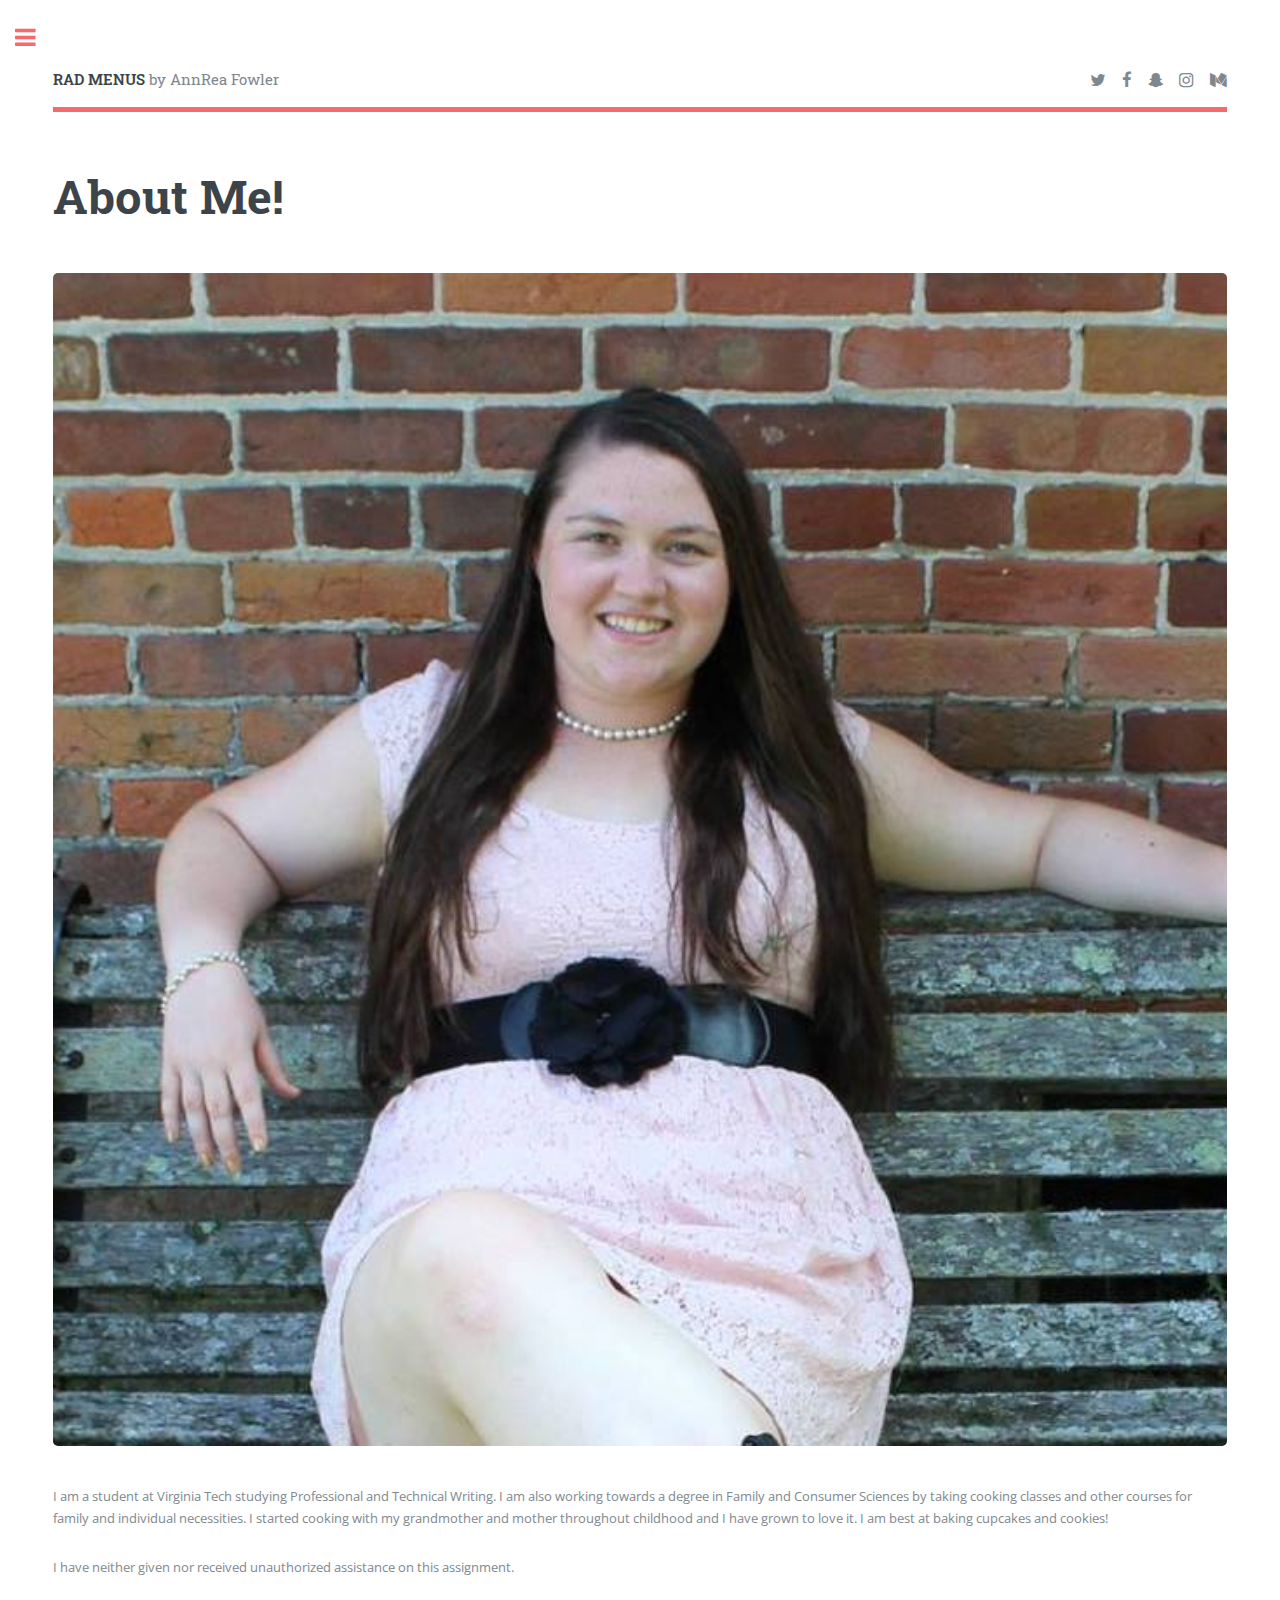
<file: cooking/About.html>
<!DOCTYPE HTML>
<!--
	Editorial by HTML5 UP
	html5up.net | @ajlkn
	Free for personal and commercial use under the CCA 3.0 license (html5up.net/license)
-->
<html>
	<head>
		<html>
			<head>
				<title>Rad Menus</title>
				<meta charset="utf-8" />
				<meta name="viewport" content="width=device-width, initial-scale=1, user-scalable=no" />
				<!--[if lte IE 8]><script src="assets/js/ie/html5shiv.js"></script><![endif]-->
				<link rel="stylesheet" href="assets/css/main.css" />
				<link rel="icon" href="favicon-310.png">
		<!--[if lte IE 9]><link rel="stylesheet" href="assets/css/ie9.css" /><![endif]-->
		<!--[if lte IE 8]><link rel="stylesheet" href="assets/css/ie8.css" /><![endif]-->
	</head>
	<body>

		<!-- Wrapper -->
			<div id="wrapper">

				<!-- Main -->
					<div id="main">
						<div class="inner">

							<!-- Header -->
								<header id="header">
									<a href="index.html" class="logo"><strong>RAD MENUS</strong> by AnnRea Fowler</a>
									<ul class="icons">
										<li><a href="#" class="icon fa-twitter"><span class="label">Twitter</span></a></li>
										<li><a href="#" class="icon fa-facebook"><span class="label">Facebook</span></a></li>
										<li><a href="#" class="icon fa-snapchat-ghost"><span class="label">Snapchat</span></a></li>
										<li><a href="#" class="icon fa-instagram"><span class="label">Instagram</span></a></li>
										<li><a href="#" class="icon fa-medium"><span class="label">Medium</span></a></li>
									</ul>
								</header>

							<!-- Content -->
								<section>
									<header class="main">
										<h1>About Me!</h1>
									</header>

									<span class="image main"><img src="About.jpg" alt="" /></span>

									<p>I am a student at Virginia Tech studying Professional and Technical Writing. I am also working towards a degree in Family and Consumer Sciences by taking cooking classes and other courses for family and individual necessities. I started cooking with my grandmother and mother throughout childhood and I have grown to love it. I am best at baking cupcakes and cookies!</p>
										<p>I have neither given nor received unauthorized assistance on this assignment. </p>

									<hr class="major" />
</section>
						</div>
					</div>

				<!-- Sidebar -->
					<div id="sidebar">
						<div class="inner">

							<!-- Search -->
								<section id="search" class="alt">
									<form method="post" action="#">
										<input type="text" name="query" id="query" placeholder="Search" />
									</form>
								</section>

							<!-- Menu -->
							<nav id="menu">
								<header class="major">
									<h2>Menu</h2>
								</header>
								<ul>
									<li><a href="index.html">Homepage</a></li>
									<li><a href="About.html">About</a></li>
									<li>
										<span class="opener">Recipes</span>
										<ul>
											<li><a href="Chicken_Pot_Pie_Crescents.html">Chicken Pot Pie Crescents</a></li>
											<li><a href="Hearty_Breakfast_Casserole.html">Hearty Breakfast Casserole</a></li>
											<li><a href="BBQ_Kielbasa_Sausage.html">BBQ Kielbasa Sausage with Rice</a></li>
										</ul>
									</li>

							</nav>

						<!-- Section -->
							<section>
								<header class="major">
									<h2>Foods to Keep Handy in your Room/Apartment</h2>
								</header>
								<div class="mini-posts">
									<article>
										<a href="Eat_Healthy_Podcast.html"></a>
										<p>Listen to this podcast to find out what healthy snacks you should have in your dorm room or apartment. Also, how to make healthier decisions when eating in the dining halls.</p>
									</article>
								</div>
								<ul class="actions">
									<li><a href="Eat_Healthy_Podcast.html" class="button">More</a></li>
								</ul>
							</section>

							<section>
								<header class="major">
									<h2>Get in touch</h2>
								</header>
								<p>Do you have any recipe suggestions or any general tips on how to be a healthier college student? Would you like to share workout tips to do during class or work? Contact me here!</p>
								<ul class="contact">
									<li class="fa-envelope-o"><a href="#">annreaf2@vt.edu</a></li>
									<li class="fa-phone">(283) 555-3040</li>
									<li class="fa-home">720 Washington St. SW Blacksburg, VA 24061</li>
								</ul>
							</section>

							<!-- Footer -->
								<footer id="footer">
									<p class="copyright">&copy; Untitled. All rights reserved. Demo Images: <a href="https://unsplash.com">Unsplash</a>. Design: <a href="https://html5up.net">HTML5 UP</a>.</p>
								</footer>

						</div>
					</div>

			</div>

		<!-- Scripts -->
			<script src="assets/js/jquery.min.js"></script>
			<script src="assets/js/skel.min.js"></script>
			<script src="assets/js/util.js"></script>
			<!--[if lte IE 8]><script src="assets/js/ie/respond.min.js"></script><![endif]-->
			<script src="assets/js/main.js"></script>

	</body>
</html>
</file>
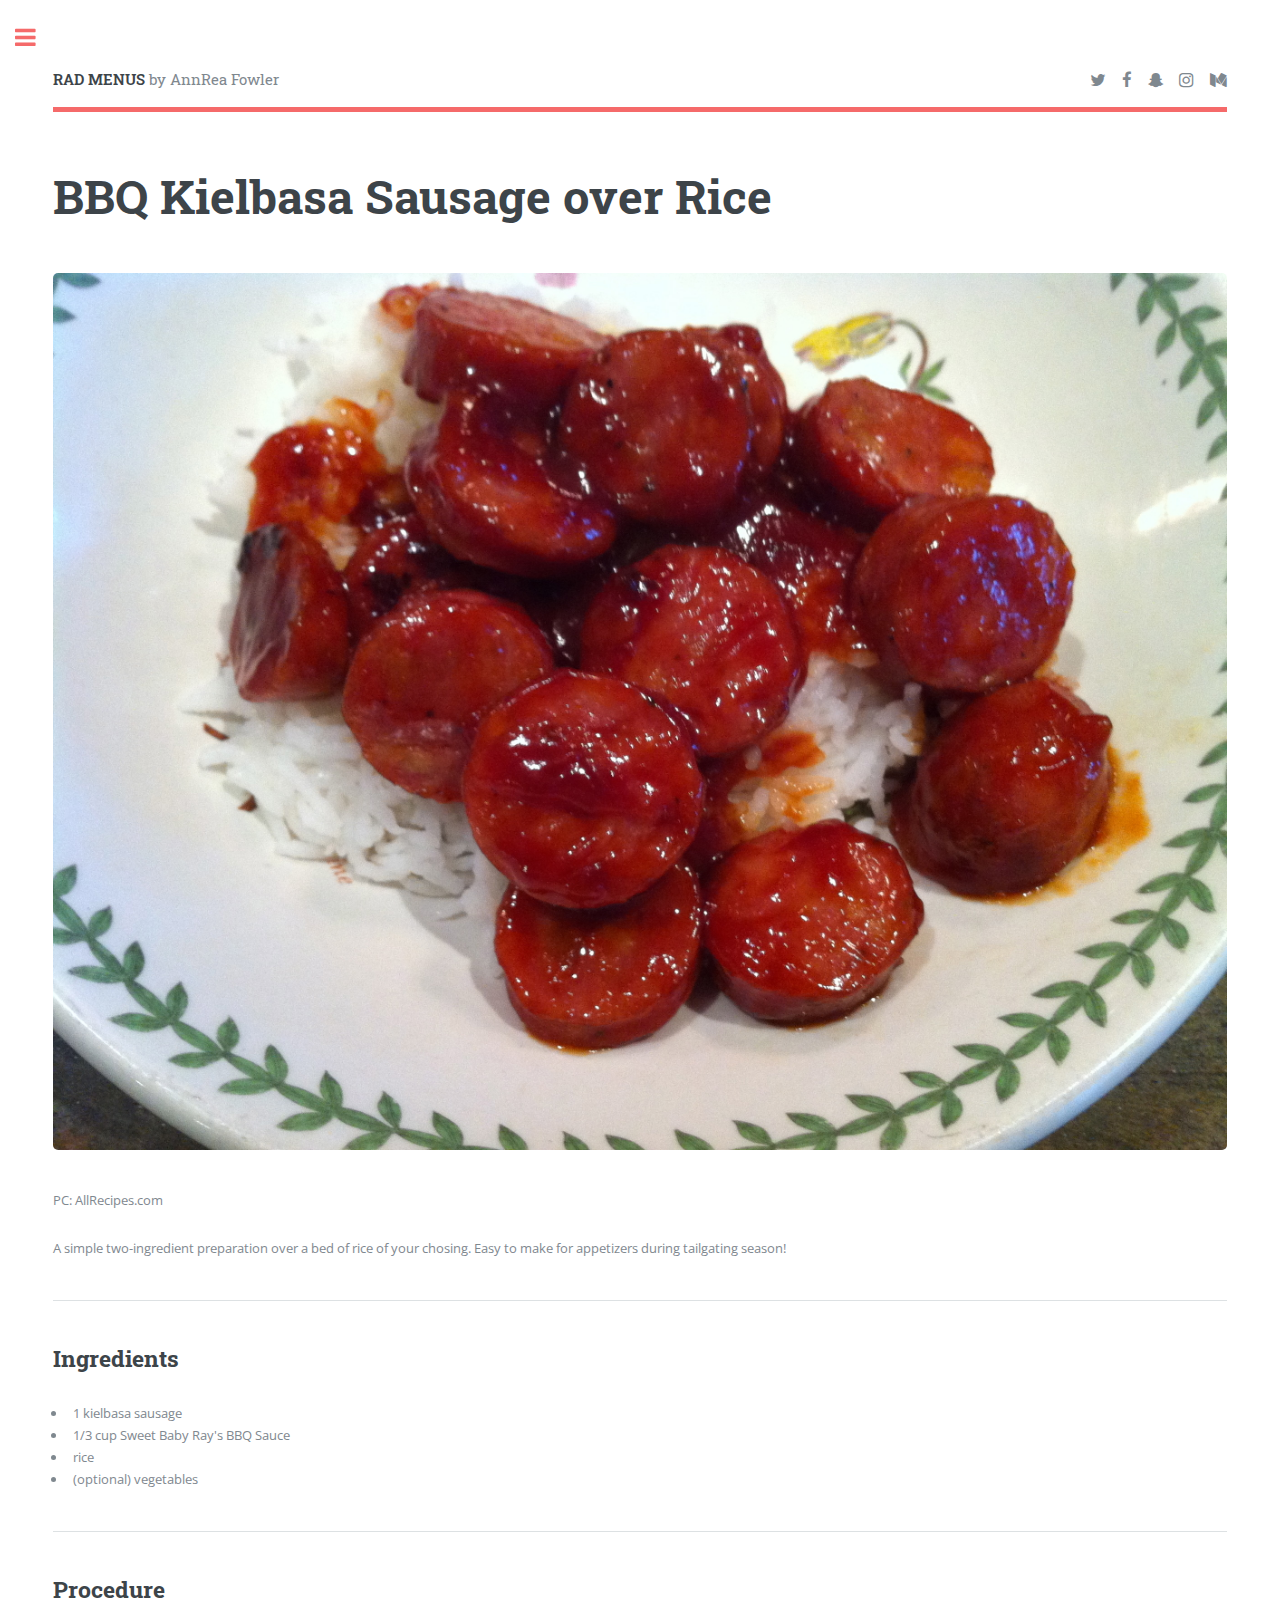
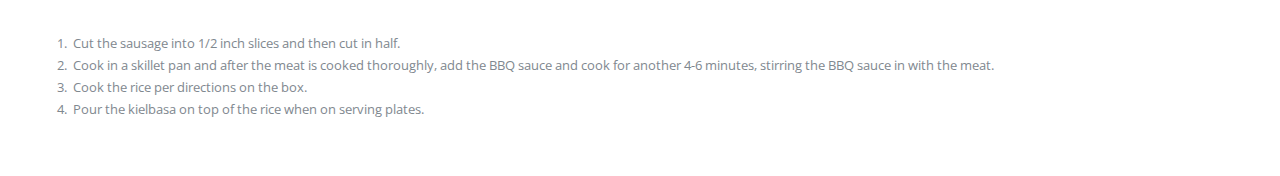
<file: cooking/BBQ_Kielbasa_Sausage.html>
<!DOCTYPE HTML>
<!--
	Editorial by HTML5 UP
	html5up.net | @ajlkn
	Free for personal and commercial use under the CCA 3.0 license (html5up.net/license)
-->
<html>
	<head>
		<title>Rad Menus</title>
		<meta charset="utf-8" />
		<meta name="viewport" content="width=device-width, initial-scale=1, user-scalable=no" />
		<!--[if lte IE 8]><script src="assets/js/ie/html5shiv.js"></script><![endif]-->
		<link rel="stylesheet" href="assets/css/main.css" />
		<link rel="icon" href="favicon-310.png">
		<!--[if lte IE 9]><link rel="stylesheet" href="assets/css/ie9.css" /><![endif]-->
		<!--[if lte IE 8]><link rel="stylesheet" href="assets/css/ie8.css" /><![endif]-->
	</head>
	<body>

		<!-- Wrapper -->
			<div id="wrapper">

				<!-- Main -->
					<div id="main">
						<div class="inner">

							<!-- Header -->
								<header id="header">
									<a href="index.html" class="logo"><strong>RAD MENUS</strong> by AnnRea Fowler</a>
									<ul class="icons">
										<li><a href="#" class="icon fa-twitter"><span class="label">Twitter</span></a></li>
										<li><a href="#" class="icon fa-facebook"><span class="label">Facebook</span></a></li>
										<li><a href="#" class="icon fa-snapchat-ghost"><span class="label">Snapchat</span></a></li>
										<li><a href="#" class="icon fa-instagram"><span class="label">Instagram</span></a></li>
										<li><a href="#" class="icon fa-medium"><span class="label">Medium</span></a></li>
									</ul>
								</header>

							<!-- Content -->
								<section>
									<header class="main">
										<h1>BBQ Kielbasa Sausage over Rice</h1>
									</header>

									<span class="image main"><img src="Kielbasa.jpg" alt="" /></span>
<P> PC: AllRecipes.com</P>
										<p>A simple two-ingredient preparation over a bed of rice of your chosing. Easy to make for appetizers during tailgating season!</p>

									<hr class="major" />

									<h2>Ingredients</h2>
									<p>
										<ul>
										<li>1 kielbasa sausage</li>
									<li>1/3 cup Sweet Baby Ray's BBQ Sauce</li>
								<li>rice</li>
							<li>(optional) vegetables </li></p>
</ul>
									<hr class="major" />

									<h2>Procedure</h2>
									<p>
										<ol>
											<li>Cut the sausage into 1/2 inch slices and then cut in half.</li>
											<li>Cook in a skillet pan and after the meat is cooked thoroughly, add the BBQ sauce and cook for another 4-6 minutes, stirring the BBQ sauce in with the meat. </li>
											<li>Cook the rice per directions on the box. </li>
											<li>Pour the kielbasa on top of the rice when on serving plates.</li>

</ol>
									</p>


								</section>

						</div>
					</div>

				<!-- Sidebar -->
					<div id="sidebar">
						<div class="inner">

							<!-- Search -->
								<section id="search" class="alt">
									<form method="post" action="#">
										<input type="text" name="query" id="query" placeholder="Search" />
									</form>
								</section>

							<!-- Menu -->
							<nav id="menu">
								<header class="major">
									<h2>Menu</h2>
								</header>
								<ul>
									<li><a href="index.html">Homepage</a></li>
									<li><a href="About.html">About</a></li>
									<li>
										<span class="opener">Recipes</span>
										<ul>
											<li><a href="Chicken_Pot_Pie_Crescents.html">Chicken Pot Pie Crescents</a></li>
											<li><a href="Hearty_Breakfast_Casserole.html">Hearty Breakfast Casserole</a></li>
											<li><a href="BBQ_Kielbasa_Sausage.html">BBQ Kielbasa Sausage with Rice</a></li>
										</ul>
									</li>

							</nav>

						<!-- Section -->
							<section>
								<header class="major">
									<h2>Foods to Keep Handy in your Room/Apartment</h2>
								</header>
								<div class="mini-posts">
									<article>
										<a href="Eat_Healthy_Podcast.html"></a>
										<p>Listen to this podcast to find out what healthy snacks you should have in your dorm room or apartment. Also, how to make healthier decisions when eating in the dining halls.</p>
									</article>
								</div>
								<ul class="actions">
									<li><a href="Eat_Healthy_Podcast.html" class="button">More</a></li>
								</ul>
							</section>

						<!-- Section -->
							<section>
								<header class="major">
									<h2>Get in touch</h2>
								</header>
								<p>Do you have any recipe suggestions or any general tips on how to be a healthier college student? Would you like to share workout tips to do during class or work? Contact me here!</p>
								<ul class="contact">
									<li class="fa-envelope-o"><a href="#">annreaf2@vt.edu</a></li>
									<li class="fa-phone">(283) 555-3040</li>
									<li class="fa-home">720 Washington St. SW Blacksburg, VA 24061</li>
								</ul>
							</section>


							<!-- Section -->
								<section>
									<header class="major">
										<h2>Get in touch</h2>
									</header>
									<p>Sed varius enim lorem ullamcorper dolore aliquam aenean ornare velit lacus, ac varius enim lorem ullamcorper dolore. Proin sed aliquam facilisis ante interdum. Sed nulla amet lorem feugiat tempus aliquam.</p>
									<ul class="contact">
										<li class="fa-envelope-o"><a href="#">information@untitled.tld</a></li>
										<li class="fa-phone">(000) 000-0000</li>
										<li class="fa-home">1234 Somewhere Road #8254<br />
										Nashville, TN 00000-0000</li>
									</ul>
								</section>

							<!-- Footer -->
								<footer id="footer">
									<p class="copyright">&copy; Untitled. All rights reserved. Demo Images: <a href="https://unsplash.com">Unsplash</a>. Design: <a href="https://html5up.net">HTML5 UP</a>.</p>
								</footer>

						</div>
					</div>

			</div>

		<!-- Scripts -->
			<script src="assets/js/jquery.min.js"></script>
			<script src="assets/js/skel.min.js"></script>
			<script src="assets/js/util.js"></script>
			<!--[if lte IE 8]><script src="assets/js/ie/respond.min.js"></script><![endif]-->
			<script src="assets/js/main.js"></script>

	</body>
</html>
</file>
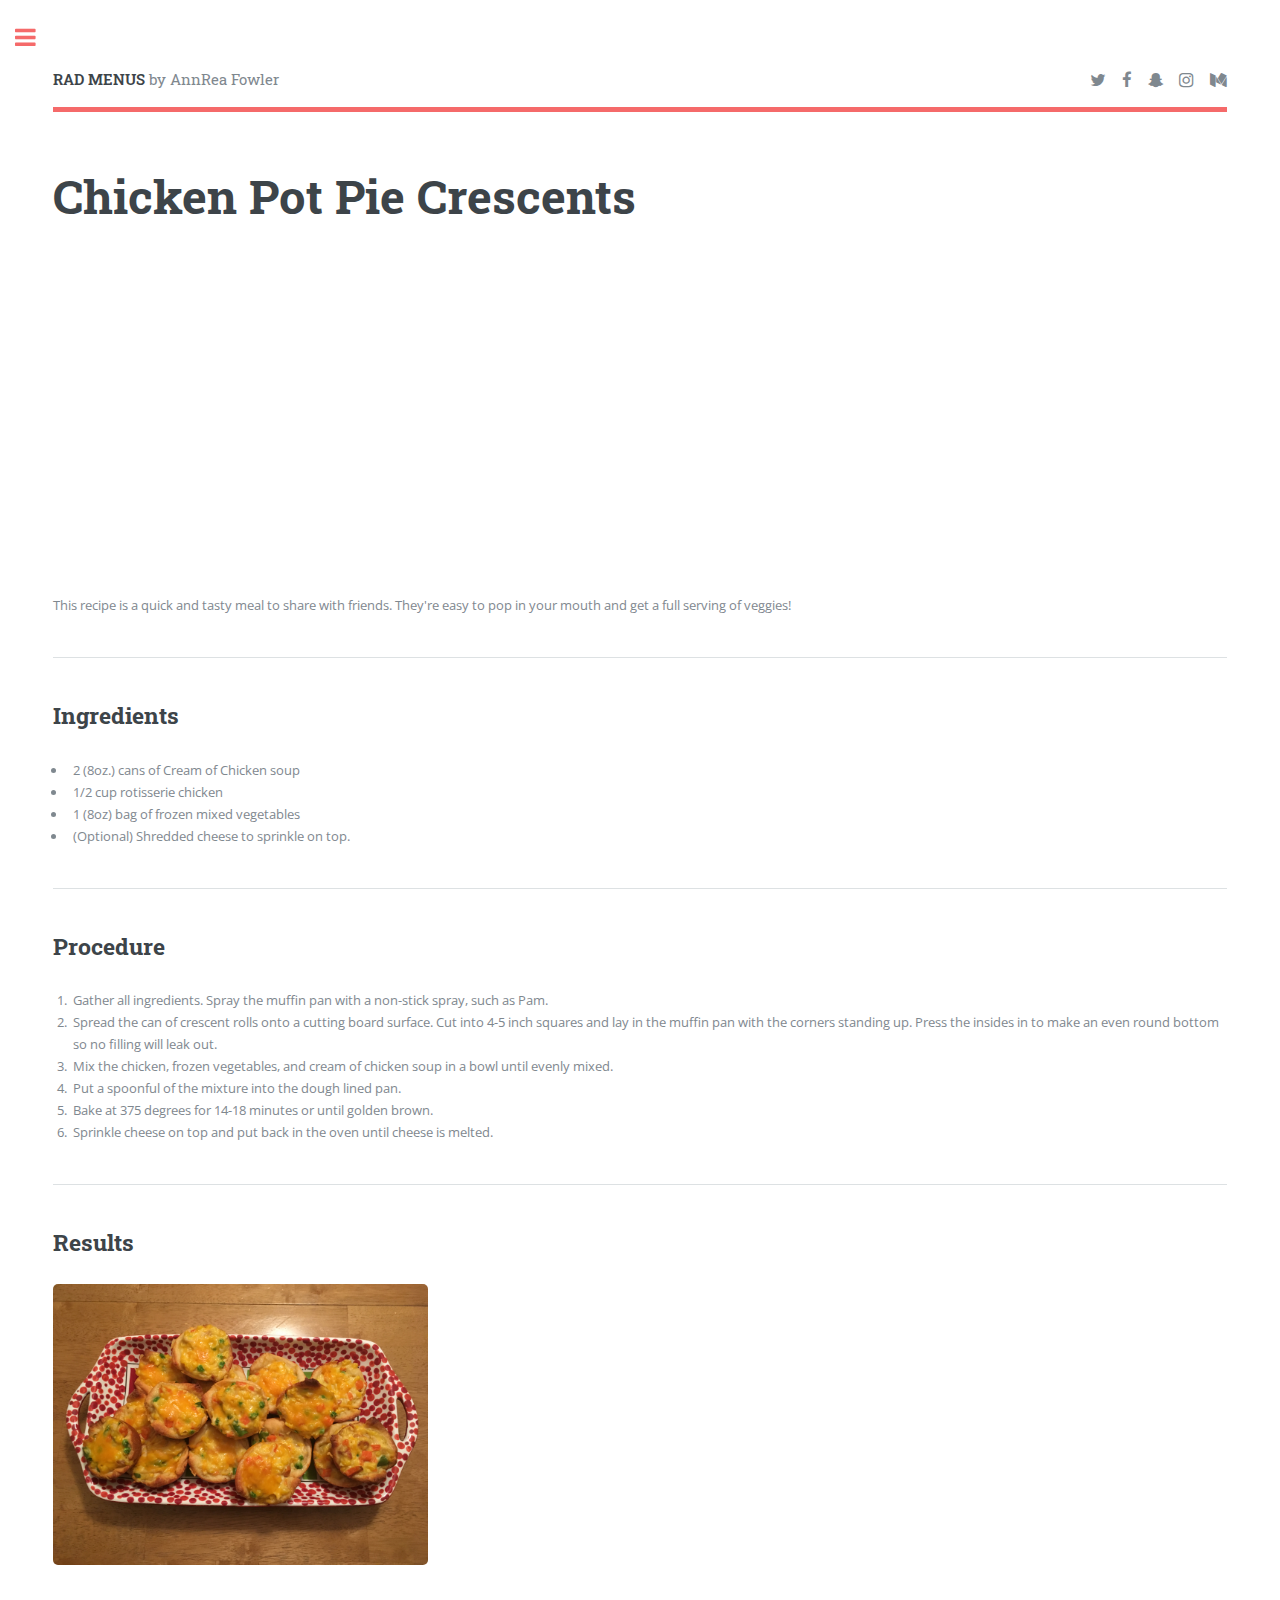
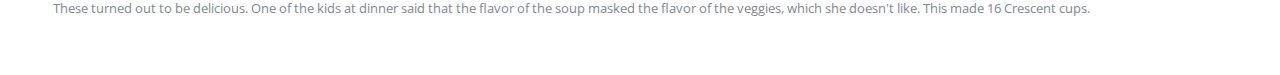
<file: cooking/Chicken_Pot_Pie_Crescents.html>
<!DOCTYPE HTML>
<!--
	Editorial by HTML5 UP
	html5up.net | @ajlkn
	Free for personal and commercial use under the CCA 3.0 license (html5up.net/license)
-->
<html>
	<head>
		<title>Rad Menus</title>
		<meta charset="utf-8" />
		<meta name="viewport" content="width=device-width, initial-scale=1, user-scalable=no" />
		<!--[if lte IE 8]><script src="assets/js/ie/html5shiv.js"></script><![endif]-->
		<link rel="stylesheet" href="assets/css/main.css" />
		<link rel="icon" href="favicon-310.png">
		<!--[if lte IE 9]><link rel="stylesheet" href="assets/css/ie9.css" /><![endif]-->
		<!--[if lte IE 8]><link rel="stylesheet" href="assets/css/ie8.css" /><![endif]-->
		<style>	.smaller-image-content
			{width: 375px;
		}
		.image img {
			border-radius: 0.375em;
			display: block;
		}</style>
	</head>
	<body>

		<!-- Wrapper -->
			<div id="wrapper">

				<!-- Main -->
					<div id="main">
						<div class="inner">

							<!-- Header -->
								<header id="header">
									<a href="index.html" class="logo"><strong>RAD MENUS</strong> by AnnRea Fowler</a>
									<ul class="icons">
										<li><a href="#" class="icon fa-twitter"><span class="label">Twitter</span></a></li>
										<li><a href="#" class="icon fa-facebook"><span class="label">Facebook</span></a></li>
										<li><a href="#" class="icon fa-snapchat-ghost"><span class="label">Snapchat</span></a></li>
										<li><a href="#" class="icon fa-instagram"><span class="label">Instagram</span></a></li>
										<li><a href="#" class="icon fa-medium"><span class="label">Medium</span></a></li>
									</ul>
								</header>

							<!-- Content -->
								<section>
									<header class="main">
										<h1>Chicken Pot Pie Crescents</h1>
									</header>

									<iframe width="560" height="315" src="https://www.youtube.com/embed/vudQZuR08rU" frameborder="0" allowfullscreen></iframe>

									<p>This recipe is a quick and tasty meal to share with friends. They're easy to pop in your mouth and get a full serving of veggies!</p>

									<hr class="major" />

									<h2>Ingredients</h2>
									<p><ul>
							    <li>2 (8oz.) cans of Cream of Chicken soup</li>
							<li>1/2 cup rotisserie chicken</li>
							<li>1 (8oz) bag of frozen mixed vegetables</li>
							<li>(Optional) Shredded cheese to sprinkle on top.</li>
							    </ul></p>

									<hr class="major" />

									<h2>Procedure</h2>
									<p><ol>
							      <li>Gather all ingredients. Spray the muffin pan with a non-stick spray, such as Pam.</li>
							      <li>Spread the can of crescent rolls onto a cutting board surface. Cut into 4-5 inch squares and lay in the muffin pan with the corners standing up. Press the insides in to make an even round bottom so no filling  will leak out.</li>
							      <li>Mix the chicken, frozen vegetables, and cream of chicken soup in a bowl until evenly mixed.</li>
							      <li>Put a spoonful of the mixture into the dough lined pan.</li>
							      <li>Bake at 375 degrees for 14-18 minutes or until golden brown.</li>
										<li>Sprinkle cheese on top and put back in the oven until cheese is melted.</li>
							    </ol></p>

									<hr class="major" />

									<h2>Results</h2>
									<p>  <img class="smaller-image-content image" src="Chicken Pot Pie Crescents.jpg" alt="Chicken Pot Pie"/></p>
									<p>These turned out to be delicious. One of the kids at dinner said that the flavor of the soup masked the flavor of the veggies, which she doesn't like. This made 16 Crescent cups.</p>

								</section>

						</div>
					</div>

				<!-- Sidebar -->
				<div id="sidebar">
					<div class="inner">

						<!-- Search -->
							<section id="search" class="alt">
								<form method="post" action="#">
									<input type="text" name="query" id="query" placeholder="Search" />
								</form>
							</section>

				<nav id="menu">
					<header class="major">
						<h2>Menu</h2>
					</header>
					<ul>
						<li><a href="index.html">Homepage</a></li>
						<li><a href="About.html">About</a></li>
						<li>
							<span class="opener">Recipes</span>
							<ul>
								<li><a href="Chicken_Pot_Pie_Crescents.html">Chicken Pot Pie Crescents</a></li>
								<li><a href="Hearty_Breakfast_Casserole.html">Hearty Breakfast Casserole</a></li>
								<li><a href="BBQ_Kielbasa_Sausage.html">BBQ Kielbasa Sausage with Rice</a></li>
							</ul>
						</li>

				</nav>

			<!-- Section -->
			<section>
				<header class="major">
					<h2>Foods to Keep Handy in your Room/Apartment</h2>
				</header>
				<div class="mini-posts">
					<article>
						<a href="Eat_Healthy_Podcast.html"></a>
						<p>Listen to this podcast to find out what healthy snacks you should have in your dorm room or apartment. Also, how to make healthier decisions when eating in the dining halls.</p>
					</article>
				</div>
				<ul class="actions">
					<li><a href="Eat_Healthy_Podcast.html" class="button">More</a></li>
				</ul>
			</section>

			<!-- Section -->
				<section>
					<header class="major">
						<h2>Get in touch</h2>
					</header>
					<p>Do you have any recipe suggestions or any general tips on how to be a healthier college student? Would you like to share workout tips to do during class or work? Contact me here!</p>
					<ul class="contact">
						<li class="fa-envelope-o"><a href="#">annreaf2@vt.edu</a></li>
						<li class="fa-phone">(283) 555-3040</li>
						<li class="fa-home">720 Washington St. SW Blacksburg, VA 24061</li>
					</ul>
				</section>


							<!-- Footer -->
								<footer id="footer">
									<p class="copyright">&copy; Untitled. All rights reserved. Demo Images: <a href="https://unsplash.com">Unsplash</a>. Design: <a href="https://html5up.net">HTML5 UP</a>.</p>
								</footer>

						</div>
					</div>

			</div>

		<!-- Scripts -->
			<script src="assets/js/jquery.min.js"></script>
			<script src="assets/js/skel.min.js"></script>
			<script src="assets/js/util.js"></script>
			<!--[if lte IE 8]><script src="assets/js/ie/respond.min.js"></script><![endif]-->
			<script src="assets/js/main.js"></script>

	</body>
</html>
</file>
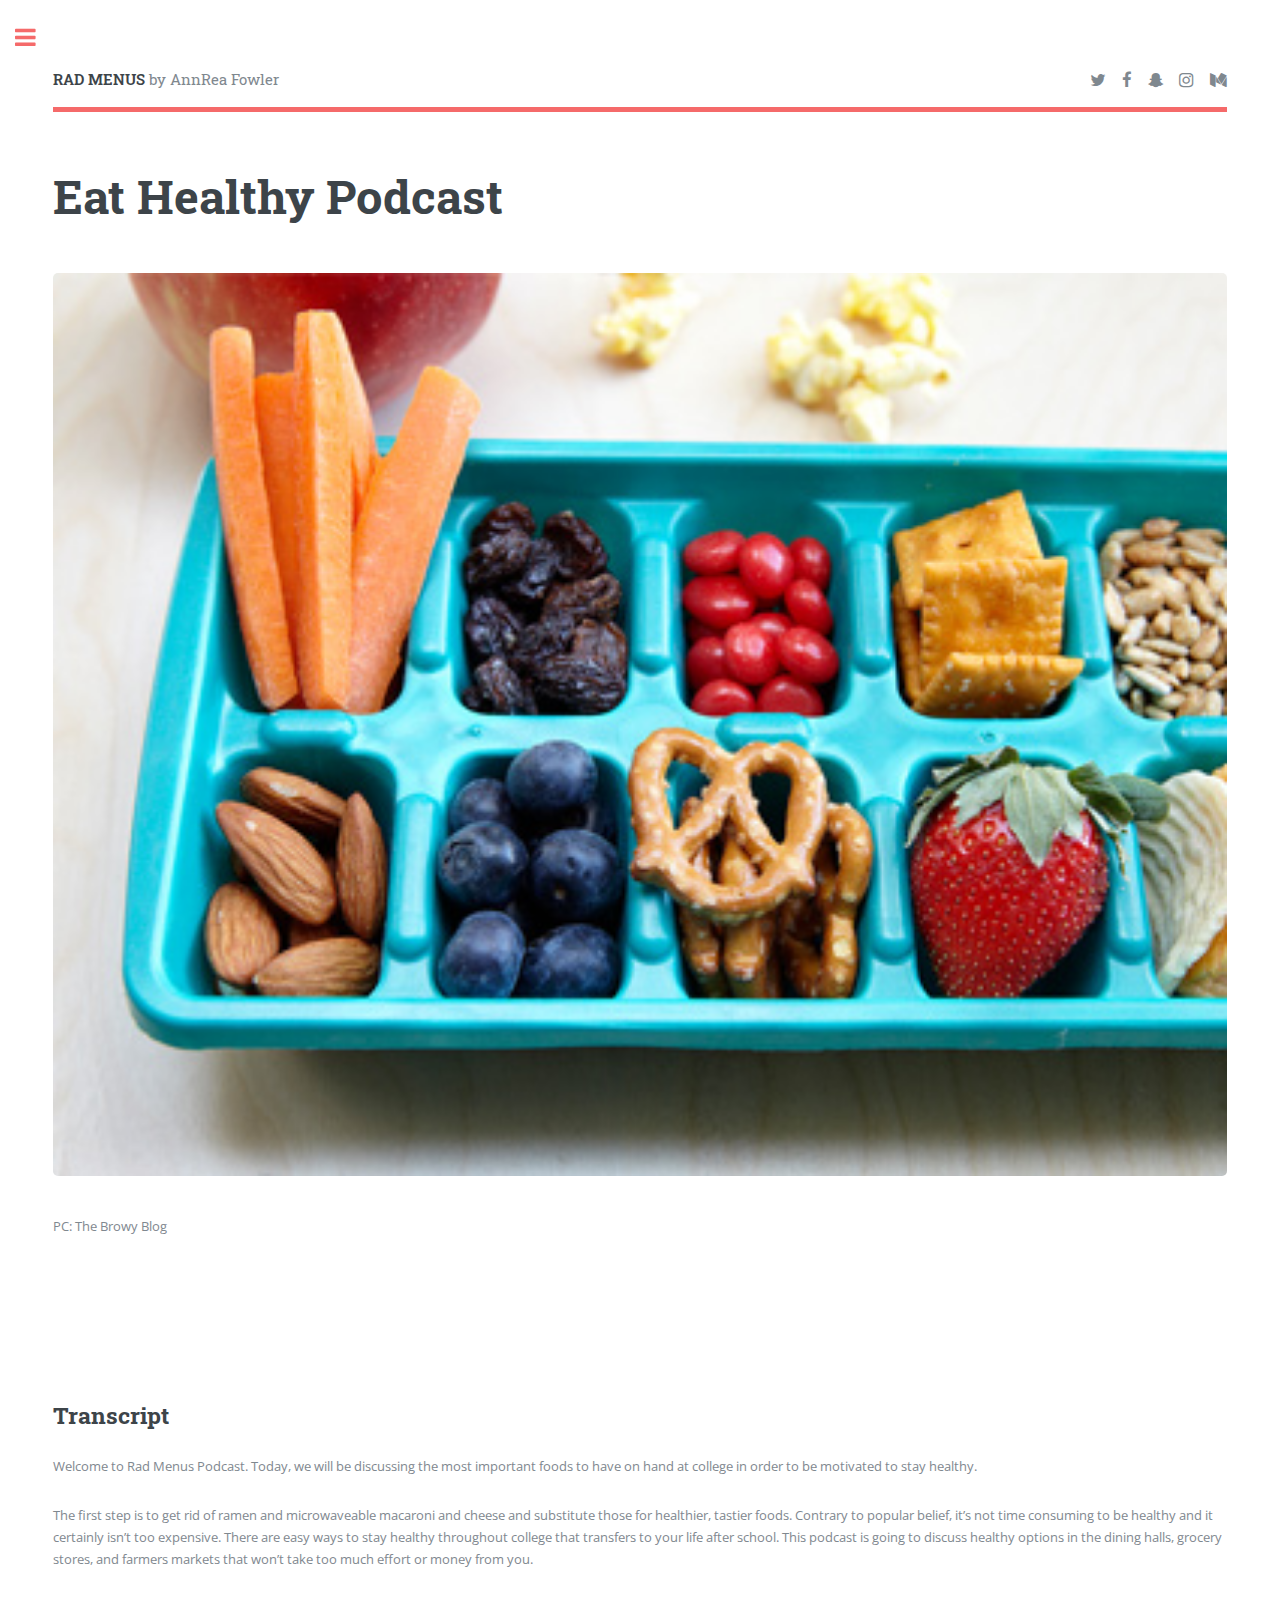
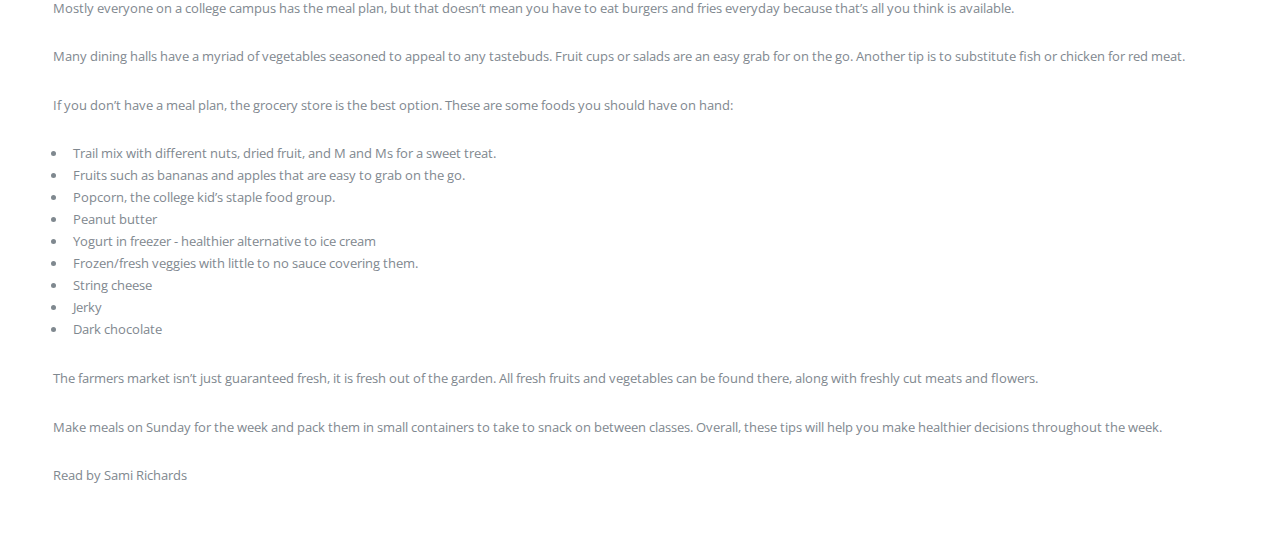
<file: cooking/Eat_Healthy_Podcast.html>
<!DOCTYPE HTML>
<!--
	Editorial by HTML5 UP
	html5up.net | @ajlkn
	Free for personal and commercial use under the CCA 3.0 license (html5up.net/license)
-->
<html>
	<head>
		<title>Rad Menus</title>
		<meta charset="utf-8" />
		<meta name="viewport" content="width=device-width, initial-scale=1, user-scalable=no" />
		<!--[if lte IE 8]><script src="assets/js/ie/html5shiv.js"></script><![endif]-->
		<link rel="stylesheet" href="assets/css/main.css" />
		<link rel="icon" href="favicon-310.png">
		<!--[if lte IE 9]><link rel="stylesheet" href="assets/css/ie9.css" /><![endif]-->
		<!--[if lte IE 8]><link rel="stylesheet" href="assets/css/ie8.css" /><![endif]-->
	</head>
	<body>

		<!-- Wrapper -->
			<div id="wrapper">

				<!-- Main -->
					<div id="main">
						<div class="inner">

							<!-- Header -->
								<header id="header">
									<a href="index.html" class="logo"><strong>RAD MENUS</strong> by AnnRea Fowler</a>
									<ul class="icons">
										<li><a href="#" class="icon fa-twitter"><span class="label">Twitter</span></a></li>
										<li><a href="#" class="icon fa-facebook"><span class="label">Facebook</span></a></li>
										<li><a href="#" class="icon fa-snapchat-ghost"><span class="label">Snapchat</span></a></li>
										<li><a href="#" class="icon fa-instagram"><span class="label">Instagram</span></a></li>
										<li><a href="#" class="icon fa-medium"><span class="label">Medium</span></a></li>
									</ul>
								</header>

							<!-- Content -->
								<section>
									<header class="main">
										<h1>Eat Healthy Podcast</h1>
									</header>

									<span class="image main"><img src="HealthyFoods.jpg" alt="" /></span>
									<p>PC: The Browy Blog</p>
									<p><iframe width="100%" height="100" scrolling="no" frameborder="no" src="https://w.soundcloud.com/player/?url=https%3A//api.soundcloud.com/tracks/297096775&amp;auto_play=false&amp;hide_related=false&amp;show_comments=true&amp;show_user=true&amp;show_reposts=false&amp;visual=true"></iframe></p>

<h2>Transcript</h2>
									<p>Welcome to Rad Menus Podcast. Today, we will be discussing the most important foods to have on hand at college in order to be motivated to stay healthy. </p>

<p>The first step is to get rid of ramen and microwaveable macaroni and cheese and substitute those for healthier, tastier foods. Contrary to popular belief, it’s not time consuming to be healthy and it certainly isn’t too expensive. There are easy ways to stay healthy throughout college that transfers to your life after school. This podcast is going to discuss healthy options in the dining halls, grocery stores, and farmers markets that won’t take too much effort or money from you. </p>

<p>Mostly everyone on a college campus has the meal plan, but that doesn’t mean you have to eat burgers and fries everyday because that’s all you think is available. </p>
<p>Many dining halls have a myriad of vegetables seasoned to appeal to any tastebuds. Fruit cups or salads are an easy grab for on the go. Another tip is to substitute fish or chicken for red meat. </p>


<p>If you don’t have a meal plan, the grocery store is the best option. These are some foods you should have on hand:
	<ul>
<li>Trail mix with different nuts, dried fruit, and M and Ms for a sweet treat. </li>
<li>Fruits such as bananas and apples that are easy to grab on the go. </li>
<li>Popcorn, the college kid’s staple food group. </li>
<li>Peanut butter </li>
<li>Yogurt in freezer - healthier alternative to ice cream </li>
<li>Frozen/fresh veggies with little to no sauce covering them. </li>
<li>String cheese </li>
<li>Jerky </li>
<li>Dark chocolate</li>
</ul>
</p>
<p>The farmers market isn’t just guaranteed fresh, it is fresh out of the garden. All fresh fruits and vegetables can be found there, along with freshly cut meats and flowers.</p>

<p>Make meals on Sunday for the week and pack them in small containers to take to snack on between classes. Overall, these tips will help you make healthier decisions throughout the week. </p>
<p> Read by Sami Richards </p>

								</section>

						</div>
					</div>

				<!-- Sidebar -->
					<div id="sidebar">
						<div class="inner">

							<!-- Search -->
								<section id="search" class="alt">
									<form method="post" action="#">
										<input type="text" name="query" id="query" placeholder="Search" />
									</form>
								</section>

							<!-- Menu -->
							<nav id="menu">
								<header class="major">
									<h2>Menu</h2>
								</header>
								<ul>
									<li><a href="index.html">Homepage</a></li>
									<li><a href="About.html">About</a></li>
									<li>
										<span class="opener">Recipes</span>
										<ul>
											<li><a href="Chicken_Pot_Pie_Crescents.html">Chicken Pot Pie Crescents</a></li>
											<li><a href="Hearty_Breakfast_Casserole.html">Hearty Breakfast Casserole</a></li>
											<li><a href="BBQ_Kielbasa_Sausage.html">BBQ Kielbasa Sausage with Rice</a></li>
										</ul>
									</li>

							</nav>

						<!-- Section -->
						<section>
							<header class="major">
								<h2>Foods to Keep Handy in your Room/Apartment</h2>
							</header>
							<div class="mini-posts">
								<article>
									<a href="Eat_Healthy_Podcast.html"></a>
									<p>Listen to this podcast to find out what healthy snacks you should have in your dorm room or apartment. Also, how to make healthier decisions when eating in the dining halls.</p>
								</article>
							</div>
							<ul class="actions">
								<li><a href="Eat_Healthy_Podcast.html" class="button">More</a></li>
							</ul>
						</section>

						<!-- Section -->
							<section>
								<header class="major">
									<h2>Get in touch</h2>
								</header>
								<p>Do you have any recipe suggestions or any general tips on how to be a healthier college student? Would you like to share workout tips to do during class or work? Contact me here!</p>
								<ul class="contact">
									<li class="fa-envelope-o"><a href="#">annreaf2@vt.edu</a></li>
									<li class="fa-phone">(283) 555-3040</li>
									<li class="fa-home">720 Washington St. SW Blacksburg, VA 24061</li>
								</ul>
							</section>

							<!-- Footer -->
								<footer id="footer">
									<p class="copyright">&copy; Untitled. All rights reserved. Demo Images: <a href="https://unsplash.com">Unsplash</a>. Design: <a href="https://html5up.net">HTML5 UP</a>.</p>
								</footer>

						</div>
					</div>

			</div>

		<!-- Scripts -->
			<script src="assets/js/jquery.min.js"></script>
			<script src="assets/js/skel.min.js"></script>
			<script src="assets/js/util.js"></script>
			<!--[if lte IE 8]><script src="assets/js/ie/respond.min.js"></script><![endif]-->
			<script src="assets/js/main.js"></script>

	</body>
</html>
</file>
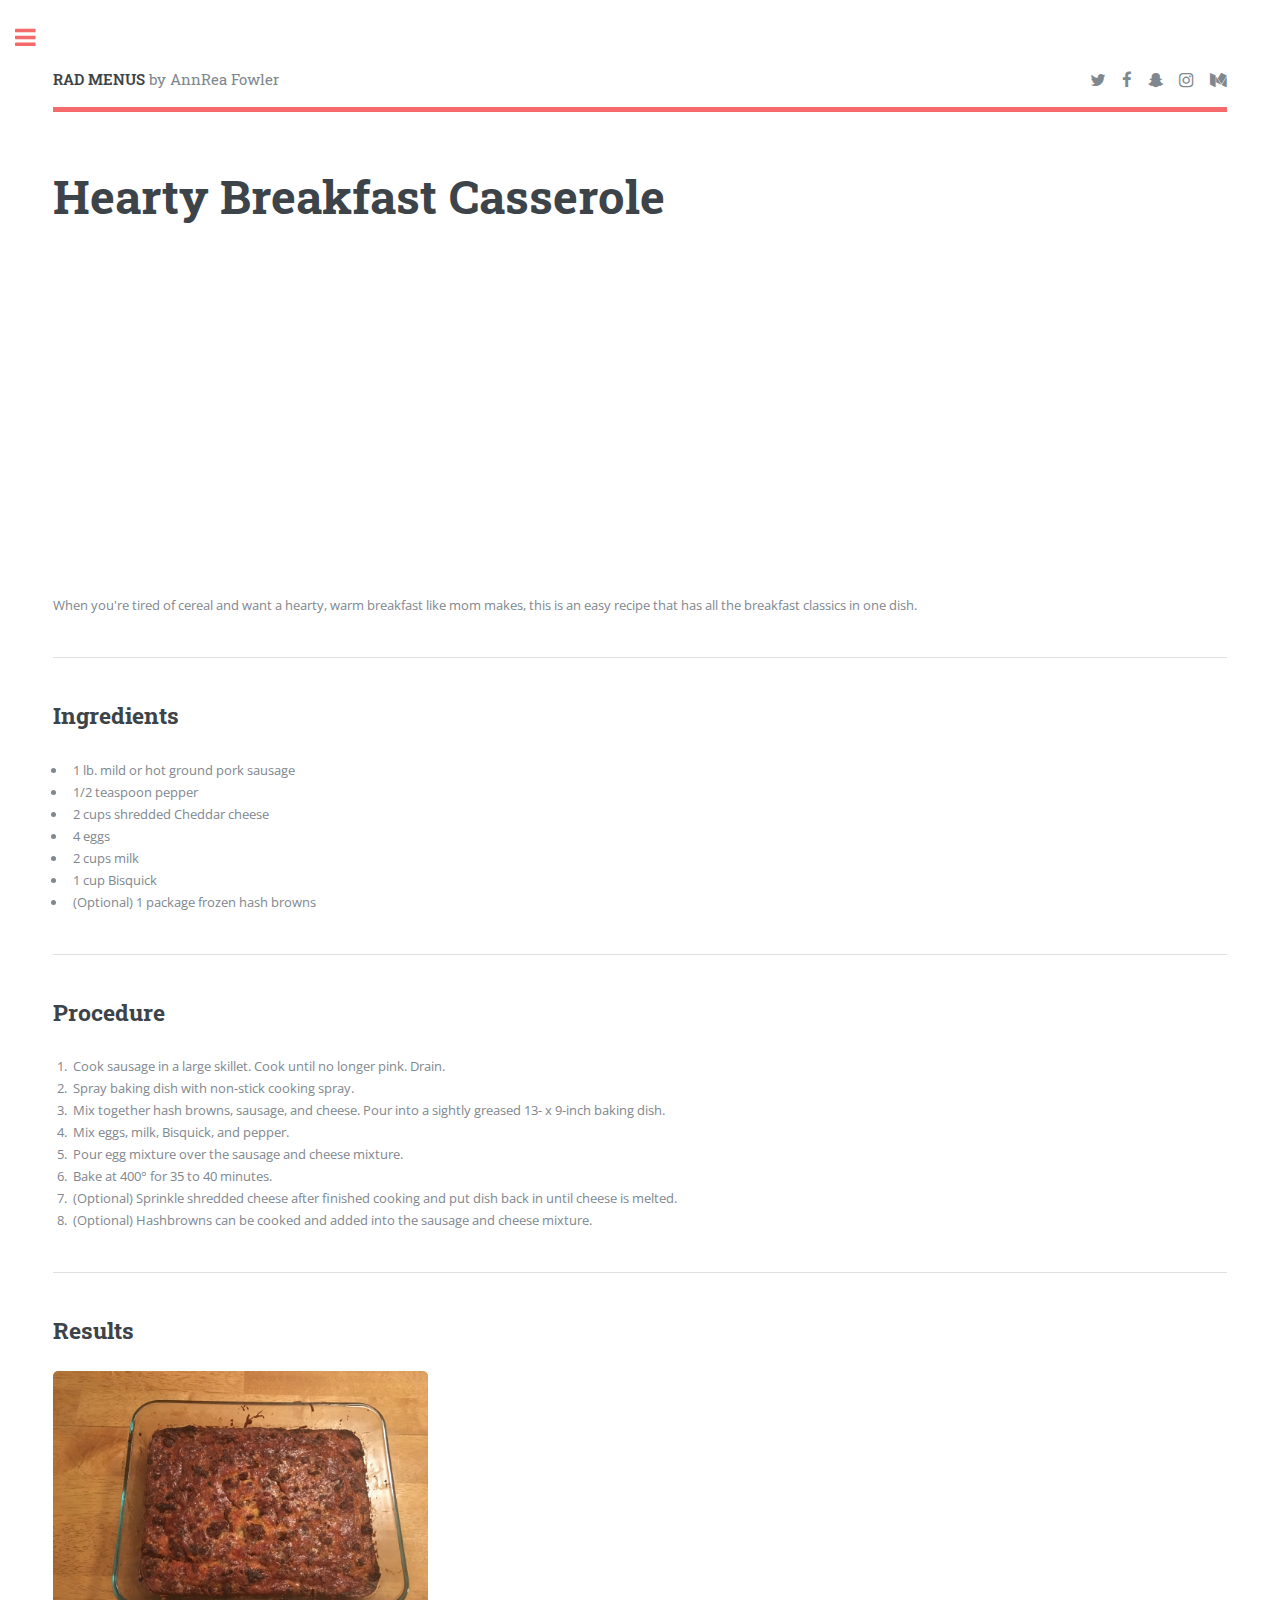
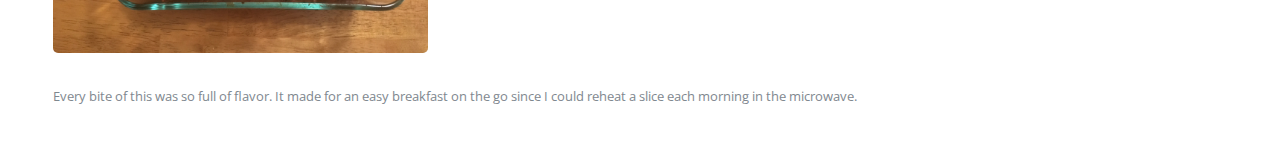
<file: cooking/Hearty_Breakfast_Casserole.html>
<!DOCTYPE HTML>
<!--
	Editorial by HTML5 UP
	html5up.net | @ajlkn
	Free for personal and commercial use under the CCA 3.0 license (html5up.net/license)
-->
<html>
	<head>
		<title>Rad Menus</title>
		<meta charset="utf-8" />
		<meta name="viewport" content="width=device-width, initial-scale=1, user-scalable=no" />
		<!--[if lte IE 8]><script src="assets/js/ie/html5shiv.js"></script><![endif]-->
		<link rel="stylesheet" href="assets/css/main.css" />
		<link rel="icon" href="favicon-310.png">
		<!--[if lte IE 9]><link rel="stylesheet" href="assets/css/ie9.css" /><![endif]-->
		<!--[if lte IE 8]><link rel="stylesheet" href="assets/css/ie8.css" /><![endif]-->
		<style>	.smaller-image-content
			{width: 375px;
		}
		.image img {
			border-radius: 0.375em;
			display: block;
		}</style>
	</head>
	<body>


		<!-- Wrapper -->
			<div id="wrapper">

				<!-- Main -->
					<div id="main">
						<div class="inner">

							<!-- Header -->
								<header id="header">
									<a href="index.html" class="logo"><strong>RAD MENUS</strong> by AnnRea Fowler</a>
									<ul class="icons">
										<li><a href="#" class="icon fa-twitter"><span class="label">Twitter</span></a></li>
										<li><a href="#" class="icon fa-facebook"><span class="label">Facebook</span></a></li>
										<li><a href="#" class="icon fa-snapchat-ghost"><span class="label">Snapchat</span></a></li>
										<li><a href="#" class="icon fa-instagram"><span class="label">Instagram</span></a></li>
										<li><a href="#" class="icon fa-medium"><span class="label">Medium</span></a></li>
									</ul>
								</header>

							<!-- Content -->
								<section>
									<header class="main">
										<h1>Hearty Breakfast Casserole</h1>
									</header>


									<iframe width="560" height="315" src="https://www.youtube.com/embed/EjJDLALDp2Q" frameborder="0" allowfullscreen></iframe>
<p>When you're tired of cereal and want a hearty, warm breakfast like mom makes, this is an easy recipe that has all the breakfast classics in one dish. </p>

									<hr class="major" />

									<h2>Ingredients</h2>
									<p><ul>
										<li>1 lb. mild or hot ground pork sausage</li>
										<li>1/2 teaspoon pepper</li>
										<li>2 cups shredded Cheddar cheese</li>
										<li>4 eggs</li>
										<li>2 cups milk</li>
										<li>1 cup Bisquick</li>
										<li>(Optional) 1 package frozen hash browns</li>
									</ul></p>

									<hr class="major" />

									<h2>Procedure</h2>
									<p>
										<ol>
										<li>Cook sausage in a large skillet. Cook until no longer pink. Drain.</li>
										<li>Spray baking dish with non-stick cooking spray.</li> <li>Mix together hash browns, sausage, and cheese. Pour into a sightly greased 13- x 9-inch baking dish.</li>
										<li>Mix eggs, milk, Bisquick, and pepper. </li>
										<li>Pour egg mixture over the sausage and cheese mixture.</li>
										<li>Bake at 400° for 35 to 40 minutes.</li>
										<li>(Optional) Sprinkle shredded cheese after finished cooking and put dish back in until cheese is melted. </li>
										<li>(Optional) Hashbrowns can be cooked and added into the sausage and cheese mixture. </li>
										</ol>
									</p>

									<hr class="major" />

									<h2>Results</h2>
									<img class="smaller-image-content image" src="Image of Sausage Casserole.jpg" alt="#"/></p>
									<p>Every bite of this was so full of flavor. It made for an easy breakfast on the go since I could reheat a slice each morning in the microwave.</p>



								</section>

						</div>
					</div>

				<!-- Sidebar -->
				<div id="sidebar">
					<div class="inner">

						<!-- Search -->
							<section id="search" class="alt">
								<form method="post" action="#">
									<input type="text" name="query" id="query" placeholder="Search" />
								</form>
							</section>

				<nav id="menu">
					<header class="major">
						<h2>Menu</h2>
					</header>
					<ul>
						<li><a href="index.html">Homepage</a></li>
						<li><a href="About.html">About</a></li>
						<li>
							<span class="opener">Recipes</span>
							<ul>
								<li><a href="Chicken_Pot_Pie_Crescents.html">Chicken Pot Pie Crescents</a></li>
								<li><a href="Hearty_Breakfast_Casserole.html">Hearty Breakfast Casserole</a></li>
								<li><a href="BBQ_Kielbasa_Sausage.html">BBQ Kielbasa Sausage with Rice</a></li>
							</ul>
						</li>

				</nav>

			<!-- Section -->
			<section>
				<header class="major">
					<h2>Foods to Keep Handy in your Room/Apartment</h2>
				</header>
				<div class="mini-posts">
					<article>
						<a href="Eat_Healthy_Podcast.html"></a>
						<p>Listen to this podcast to find out what healthy snacks you should have in your dorm room or apartment. Also, how to make healthier decisions when eating in the dining halls.</p>
					</article>
				</div>
				<ul class="actions">
					<li><a href="Eat_Healthy_Podcast.html" class="button">More</a></li>
				</ul>
			</section>

			<!-- Section -->
				<section>
					<header class="major">
						<h2>Get in touch</h2>
					</header>
					<p>Do you have any recipe suggestions or any general tips on how to be a healthier college student? Would you like to share workout tips to do during class or work? Contact me here!</p>
					<ul class="contact">
						<li class="fa-envelope-o"><a href="#">annreaf2@vt.edu</a></li>
						<li class="fa-phone">(283) 555-3040</li>
						<li class="fa-home">720 Washington St. SW Blacksburg, VA 24061</li>
					</ul>
				</section>

							<!-- Footer -->
								<footer id="footer">
									<p class="copyright">&copy; Untitled. All rights reserved. Demo Images: <a href="https://unsplash.com">Unsplash</a>. Design: <a href="https://html5up.net">HTML5 UP</a>.</p>
								</footer>

						</div>
					</div>

			</div>

		<!-- Scripts -->
			<script src="assets/js/jquery.min.js"></script>
			<script src="assets/js/skel.min.js"></script>
			<script src="assets/js/util.js"></script>
			<!--[if lte IE 8]><script src="assets/js/ie/respond.min.js"></script><![endif]-->
			<script src="assets/js/main.js"></script>

	</body>
</html>
</file>
<file: cooking/assets/css/ie9.css>
/*
	Editorial by HTML5 UP
	html5up.net | @ajlkn
	Free for personal and commercial use under the CCA 3.0 license (html5up.net/license)
*/

/* Features */

	.features:after {
		clear: both;
		content: '';
		display: block;
	}

	.features article {
		float: left;
	}

		.features article:after {
			clear: both;
			content: '';
			display: block;
		}

		.features article .icon {
			float: left;
		}

/* Posts */

	.posts:after {
		clear: both;
		content: '';
		display: block;
	}

	.posts article {
		float: left;
	}

/* Main */

	#main {
		padding-left: 24em;
	}

/* Sidebar */

	#sidebar {
		position: absolute;
		top: 0;
		left: 0;
		min-height: 100%;
		width: 24em;
	}

/* Banner */

	#banner:after {
		clear: both;
		content: '';
		display: block;
	}

	#banner .content {
		float: left;
		padding-right: 4em;
	}

	#banner .image {
		float: left;
		margin-left: 0;
	}
</file>
<file: cooking/assets/css/main.css>
@import url(font-awesome.min.css);
@import url("https://fonts.googleapis.com/css?family=Open+Sans:400,600,400italic,600italic|Roboto+Slab:400,700");

/*
	Editorial by HTML5 UP
	html5up.net | @ajlkn
	Free for personal and commercial use under the CCA 3.0 license (html5up.net/license)
*/

/* Reset */

	html, body, div, span, applet, object, iframe, h1, h2, h3, h4, h5, h6, p, blockquote, pre, a, abbr, acronym, address, big, cite, code, del, dfn, em, img, ins, kbd, q, s, samp, small, strike, strong, sub, sup, tt, var, b, u, i, center, dl, dt, dd, ol, ul, li, fieldset, form, label, legend, table, caption, tbody, tfoot, thead, tr, th, td, article, aside, canvas, details, embed, figure, figcaption, footer, header, hgroup, menu, nav, output, ruby, section, summary, time, mark, audio, video {
		margin: 0;
		padding: 0;
		border: 0;
		font-size: 100%;
		font: inherit;
		vertical-align: baseline;
	}

	article, aside, details, figcaption, figure, footer, header, hgroup, menu, nav, section {
		display: block;
	}

	body {
		line-height: 1;
	}

	ol, ul {
		list-style: none;
	}

	blockquote, q {
		quotes: none;
	}

	blockquote:before, blockquote:after, q:before, q:after {
		content: '';
		content: none;
	}

	table {
		border-collapse: collapse;
		border-spacing: 0;
	}

	body {
		-webkit-text-size-adjust: none;
	}

/* Box Model */

	*, *:before, *:after {
		-moz-box-sizing: border-box;
		-webkit-box-sizing: border-box;
		box-sizing: border-box;
	}

/* Grid */

	.row {
		border-bottom: solid 1px transparent;
		-moz-box-sizing: border-box;
		-webkit-box-sizing: border-box;
		box-sizing: border-box;
	}

	.row > * {
		float: left;
		-moz-box-sizing: border-box;
		-webkit-box-sizing: border-box;
		box-sizing: border-box;
	}

	.row:after, .row:before {
		content: '';
		display: block;
		clear: both;
		height: 0;
	}

	.row.uniform > * > :first-child {
		margin-top: 0;
	}

	.row.uniform > * > :last-child {
		margin-bottom: 0;
	}

	.row.\30 \25 > * {
		padding: 0 0 0 0em;
	}

	.row.\30 \25 {
		margin: 0 0 -1px 0em;
	}

	.row.uniform.\30 \25 > * {
		padding: 0em 0 0 0em;
	}

	.row.uniform.\30 \25 {
		margin: 0em 0 -1px 0em;
	}

	.row > * {
		padding: 0 0 0 1.5em;
	}

	.row {
		margin: 0 0 -1px -1.5em;
	}

	.row.uniform > * {
		padding: 1.5em 0 0 1.5em;
	}

	.row.uniform {
		margin: -1.5em 0 -1px -1.5em;
	}

	.row.\32 00\25 > * {
		padding: 0 0 0 3em;
	}

	.row.\32 00\25 {
		margin: 0 0 -1px -3em;
	}

	.row.uniform.\32 00\25 > * {
		padding: 3em 0 0 3em;
	}

	.row.uniform.\32 00\25 {
		margin: -3em 0 -1px -3em;
	}

	.row.\31 50\25 > * {
		padding: 0 0 0 2.25em;
	}

	.row.\31 50\25 {
		margin: 0 0 -1px -2.25em;
	}

	.row.uniform.\31 50\25 > * {
		padding: 2.25em 0 0 2.25em;
	}

	.row.uniform.\31 50\25 {
		margin: -2.25em 0 -1px -2.25em;
	}

	.row.\35 0\25 > * {
		padding: 0 0 0 0.75em;
	}

	.row.\35 0\25 {
		margin: 0 0 -1px -0.75em;
	}

	.row.uniform.\35 0\25 > * {
		padding: 0.75em 0 0 0.75em;
	}

	.row.uniform.\35 0\25 {
		margin: -0.75em 0 -1px -0.75em;
	}

	.row.\32 5\25 > * {
		padding: 0 0 0 0.375em;
	}

	.row.\32 5\25 {
		margin: 0 0 -1px -0.375em;
	}

	.row.uniform.\32 5\25 > * {
		padding: 0.375em 0 0 0.375em;
	}

	.row.uniform.\32 5\25 {
		margin: -0.375em 0 -1px -0.375em;
	}

	.\31 2u, .\31 2u\24 {
		width: 100%;
		clear: none;
		margin-left: 0;
	}

	.\31 1u, .\31 1u\24 {
		width: 91.6666666667%;
		clear: none;
		margin-left: 0;
	}

	.\31 0u, .\31 0u\24 {
		width: 83.3333333333%;
		clear: none;
		margin-left: 0;
	}

	.\39 u, .\39 u\24 {
		width: 75%;
		clear: none;
		margin-left: 0;
	}

	.\38 u, .\38 u\24 {
		width: 66.6666666667%;
		clear: none;
		margin-left: 0;
	}

	.\37 u, .\37 u\24 {
		width: 58.3333333333%;
		clear: none;
		margin-left: 0;
	}

	.\36 u, .\36 u\24 {
		width: 50%;
		clear: none;
		margin-left: 0;
	}

	.\35 u, .\35 u\24 {
		width: 41.6666666667%;
		clear: none;
		margin-left: 0;
	}

	.\34 u, .\34 u\24 {
		width: 33.3333333333%;
		clear: none;
		margin-left: 0;
	}

	.\33 u, .\33 u\24 {
		width: 25%;
		clear: none;
		margin-left: 0;
	}

	.\32 u, .\32 u\24 {
		width: 16.6666666667%;
		clear: none;
		margin-left: 0;
	}

	.\31 u, .\31 u\24 {
		width: 8.3333333333%;
		clear: none;
		margin-left: 0;
	}

	.\31 2u\24 + *,
	.\31 1u\24 + *,
	.\31 0u\24 + *,
	.\39 u\24 + *,
	.\38 u\24 + *,
	.\37 u\24 + *,
	.\36 u\24 + *,
	.\35 u\24 + *,
	.\34 u\24 + *,
	.\33 u\24 + *,
	.\32 u\24 + *,
	.\31 u\24 + * {
		clear: left;
	}

	.\-11u {
		margin-left: 91.66667%;
	}

	.\-10u {
		margin-left: 83.33333%;
	}

	.\-9u {
		margin-left: 75%;
	}

	.\-8u {
		margin-left: 66.66667%;
	}

	.\-7u {
		margin-left: 58.33333%;
	}

	.\-6u {
		margin-left: 50%;
	}

	.\-5u {
		margin-left: 41.66667%;
	}

	.\-4u {
		margin-left: 33.33333%;
	}

	.\-3u {
		margin-left: 25%;
	}

	.\-2u {
		margin-left: 16.66667%;
	}

	.\-1u {
		margin-left: 8.33333%;
	}

	@media screen and (max-width: 1680px) {

		.row > * {
			padding: 0 0 0 1.5em;
		}

		.row {
			margin: 0 0 -1px -1.5em;
		}

		.row.uniform > * {
			padding: 1.5em 0 0 1.5em;
		}

		.row.uniform {
			margin: -1.5em 0 -1px -1.5em;
		}

		.row.\32 00\25 > * {
			padding: 0 0 0 3em;
		}

		.row.\32 00\25 {
			margin: 0 0 -1px -3em;
		}

		.row.uniform.\32 00\25 > * {
			padding: 3em 0 0 3em;
		}

		.row.uniform.\32 00\25 {
			margin: -3em 0 -1px -3em;
		}

		.row.\31 50\25 > * {
			padding: 0 0 0 2.25em;
		}

		.row.\31 50\25 {
			margin: 0 0 -1px -2.25em;
		}

		.row.uniform.\31 50\25 > * {
			padding: 2.25em 0 0 2.25em;
		}

		.row.uniform.\31 50\25 {
			margin: -2.25em 0 -1px -2.25em;
		}

		.row.\35 0\25 > * {
			padding: 0 0 0 0.75em;
		}

		.row.\35 0\25 {
			margin: 0 0 -1px -0.75em;
		}

		.row.uniform.\35 0\25 > * {
			padding: 0.75em 0 0 0.75em;
		}

		.row.uniform.\35 0\25 {
			margin: -0.75em 0 -1px -0.75em;
		}

		.row.\32 5\25 > * {
			padding: 0 0 0 0.375em;
		}

		.row.\32 5\25 {
			margin: 0 0 -1px -0.375em;
		}

		.row.uniform.\32 5\25 > * {
			padding: 0.375em 0 0 0.375em;
		}

		.row.uniform.\32 5\25 {
			margin: -0.375em 0 -1px -0.375em;
		}

		.\31 2u\28xlarge\29, .\31 2u\24\28xlarge\29 {
			width: 100%;
			clear: none;
			margin-left: 0;
		}

		.\31 1u\28xlarge\29, .\31 1u\24\28xlarge\29 {
			width: 91.6666666667%;
			clear: none;
			margin-left: 0;
		}

		.\31 0u\28xlarge\29, .\31 0u\24\28xlarge\29 {
			width: 83.3333333333%;
			clear: none;
			margin-left: 0;
		}

		.\39 u\28xlarge\29, .\39 u\24\28xlarge\29 {
			width: 75%;
			clear: none;
			margin-left: 0;
		}

		.\38 u\28xlarge\29, .\38 u\24\28xlarge\29 {
			width: 66.6666666667%;
			clear: none;
			margin-left: 0;
		}

		.\37 u\28xlarge\29, .\37 u\24\28xlarge\29 {
			width: 58.3333333333%;
			clear: none;
			margin-left: 0;
		}

		.\36 u\28xlarge\29, .\36 u\24\28xlarge\29 {
			width: 50%;
			clear: none;
			margin-left: 0;
		}

		.\35 u\28xlarge\29, .\35 u\24\28xlarge\29 {
			width: 41.6666666667%;
			clear: none;
			margin-left: 0;
		}

		.\34 u\28xlarge\29, .\34 u\24\28xlarge\29 {
			width: 33.3333333333%;
			clear: none;
			margin-left: 0;
		}

		.\33 u\28xlarge\29, .\33 u\24\28xlarge\29 {
			width: 25%;
			clear: none;
			margin-left: 0;
		}

		.\32 u\28xlarge\29, .\32 u\24\28xlarge\29 {
			width: 16.6666666667%;
			clear: none;
			margin-left: 0;
		}

		.\31 u\28xlarge\29, .\31 u\24\28xlarge\29 {
			width: 8.3333333333%;
			clear: none;
			margin-left: 0;
		}

		.\31 2u\24\28xlarge\29 + *,
		.\31 1u\24\28xlarge\29 + *,
		.\31 0u\24\28xlarge\29 + *,
		.\39 u\24\28xlarge\29 + *,
		.\38 u\24\28xlarge\29 + *,
		.\37 u\24\28xlarge\29 + *,
		.\36 u\24\28xlarge\29 + *,
		.\35 u\24\28xlarge\29 + *,
		.\34 u\24\28xlarge\29 + *,
		.\33 u\24\28xlarge\29 + *,
		.\32 u\24\28xlarge\29 + *,
		.\31 u\24\28xlarge\29 + * {
			clear: left;
		}

		.\-11u\28xlarge\29 {
			margin-left: 91.66667%;
		}

		.\-10u\28xlarge\29 {
			margin-left: 83.33333%;
		}

		.\-9u\28xlarge\29 {
			margin-left: 75%;
		}

		.\-8u\28xlarge\29 {
			margin-left: 66.66667%;
		}

		.\-7u\28xlarge\29 {
			margin-left: 58.33333%;
		}

		.\-6u\28xlarge\29 {
			margin-left: 50%;
		}

		.\-5u\28xlarge\29 {
			margin-left: 41.66667%;
		}

		.\-4u\28xlarge\29 {
			margin-left: 33.33333%;
		}

		.\-3u\28xlarge\29 {
			margin-left: 25%;
		}

		.\-2u\28xlarge\29 {
			margin-left: 16.66667%;
		}

		.\-1u\28xlarge\29 {
			margin-left: 8.33333%;
		}

	}

	@media screen and (max-width: 1280px) {

		.row > * {
			padding: 0 0 0 1.5em;
		}

		.row {
			margin: 0 0 -1px -1.5em;
		}

		.row.uniform > * {
			padding: 1.5em 0 0 1.5em;
		}

		.row.uniform {
			margin: -1.5em 0 -1px -1.5em;
		}

		.row.\32 00\25 > * {
			padding: 0 0 0 3em;
		}

		.row.\32 00\25 {
			margin: 0 0 -1px -3em;
		}

		.row.uniform.\32 00\25 > * {
			padding: 3em 0 0 3em;
		}

		.row.uniform.\32 00\25 {
			margin: -3em 0 -1px -3em;
		}

		.row.\31 50\25 > * {
			padding: 0 0 0 2.25em;
		}

		.row.\31 50\25 {
			margin: 0 0 -1px -2.25em;
		}

		.row.uniform.\31 50\25 > * {
			padding: 2.25em 0 0 2.25em;
		}

		.row.uniform.\31 50\25 {
			margin: -2.25em 0 -1px -2.25em;
		}

		.row.\35 0\25 > * {
			padding: 0 0 0 0.75em;
		}

		.row.\35 0\25 {
			margin: 0 0 -1px -0.75em;
		}

		.row.uniform.\35 0\25 > * {
			padding: 0.75em 0 0 0.75em;
		}

		.row.uniform.\35 0\25 {
			margin: -0.75em 0 -1px -0.75em;
		}

		.row.\32 5\25 > * {
			padding: 0 0 0 0.375em;
		}

		.row.\32 5\25 {
			margin: 0 0 -1px -0.375em;
		}

		.row.uniform.\32 5\25 > * {
			padding: 0.375em 0 0 0.375em;
		}

		.row.uniform.\32 5\25 {
			margin: -0.375em 0 -1px -0.375em;
		}

		.\31 2u\28large\29, .\31 2u\24\28large\29 {
			width: 100%;
			clear: none;
			margin-left: 0;
		}

		.\31 1u\28large\29, .\31 1u\24\28large\29 {
			width: 91.6666666667%;
			clear: none;
			margin-left: 0;
		}

		.\31 0u\28large\29, .\31 0u\24\28large\29 {
			width: 83.3333333333%;
			clear: none;
			margin-left: 0;
		}

		.\39 u\28large\29, .\39 u\24\28large\29 {
			width: 75%;
			clear: none;
			margin-left: 0;
		}

		.\38 u\28large\29, .\38 u\24\28large\29 {
			width: 66.6666666667%;
			clear: none;
			margin-left: 0;
		}

		.\37 u\28large\29, .\37 u\24\28large\29 {
			width: 58.3333333333%;
			clear: none;
			margin-left: 0;
		}

		.\36 u\28large\29, .\36 u\24\28large\29 {
			width: 50%;
			clear: none;
			margin-left: 0;
		}

		.\35 u\28large\29, .\35 u\24\28large\29 {
			width: 41.6666666667%;
			clear: none;
			margin-left: 0;
		}

		.\34 u\28large\29, .\34 u\24\28large\29 {
			width: 33.3333333333%;
			clear: none;
			margin-left: 0;
		}

		.\33 u\28large\29, .\33 u\24\28large\29 {
			width: 25%;
			clear: none;
			margin-left: 0;
		}

		.\32 u\28large\29, .\32 u\24\28large\29 {
			width: 16.6666666667%;
			clear: none;
			margin-left: 0;
		}

		.\31 u\28large\29, .\31 u\24\28large\29 {
			width: 8.3333333333%;
			clear: none;
			margin-left: 0;
		}

		.\31 2u\24\28large\29 + *,
		.\31 1u\24\28large\29 + *,
		.\31 0u\24\28large\29 + *,
		.\39 u\24\28large\29 + *,
		.\38 u\24\28large\29 + *,
		.\37 u\24\28large\29 + *,
		.\36 u\24\28large\29 + *,
		.\35 u\24\28large\29 + *,
		.\34 u\24\28large\29 + *,
		.\33 u\24\28large\29 + *,
		.\32 u\24\28large\29 + *,
		.\31 u\24\28large\29 + * {
			clear: left;
		}

		.\-11u\28large\29 {
			margin-left: 91.66667%;
		}

		.\-10u\28large\29 {
			margin-left: 83.33333%;
		}

		.\-9u\28large\29 {
			margin-left: 75%;
		}

		.\-8u\28large\29 {
			margin-left: 66.66667%;
		}

		.\-7u\28large\29 {
			margin-left: 58.33333%;
		}

		.\-6u\28large\29 {
			margin-left: 50%;
		}

		.\-5u\28large\29 {
			margin-left: 41.66667%;
		}

		.\-4u\28large\29 {
			margin-left: 33.33333%;
		}

		.\-3u\28large\29 {
			margin-left: 25%;
		}

		.\-2u\28large\29 {
			margin-left: 16.66667%;
		}

		.\-1u\28large\29 {
			margin-left: 8.33333%;
		}

	}

	@media screen and (max-width: 980px) {

		.row > * {
			padding: 0 0 0 1.5em;
		}

		.row {
			margin: 0 0 -1px -1.5em;
		}

		.row.uniform > * {
			padding: 1.5em 0 0 1.5em;
		}

		.row.uniform {
			margin: -1.5em 0 -1px -1.5em;
		}

		.row.\32 00\25 > * {
			padding: 0 0 0 3em;
		}

		.row.\32 00\25 {
			margin: 0 0 -1px -3em;
		}

		.row.uniform.\32 00\25 > * {
			padding: 3em 0 0 3em;
		}

		.row.uniform.\32 00\25 {
			margin: -3em 0 -1px -3em;
		}

		.row.\31 50\25 > * {
			padding: 0 0 0 2.25em;
		}

		.row.\31 50\25 {
			margin: 0 0 -1px -2.25em;
		}

		.row.uniform.\31 50\25 > * {
			padding: 2.25em 0 0 2.25em;
		}

		.row.uniform.\31 50\25 {
			margin: -2.25em 0 -1px -2.25em;
		}

		.row.\35 0\25 > * {
			padding: 0 0 0 0.75em;
		}

		.row.\35 0\25 {
			margin: 0 0 -1px -0.75em;
		}

		.row.uniform.\35 0\25 > * {
			padding: 0.75em 0 0 0.75em;
		}

		.row.uniform.\35 0\25 {
			margin: -0.75em 0 -1px -0.75em;
		}

		.row.\32 5\25 > * {
			padding: 0 0 0 0.375em;
		}

		.row.\32 5\25 {
			margin: 0 0 -1px -0.375em;
		}

		.row.uniform.\32 5\25 > * {
			padding: 0.375em 0 0 0.375em;
		}

		.row.uniform.\32 5\25 {
			margin: -0.375em 0 -1px -0.375em;
		}

		.\31 2u\28medium\29, .\31 2u\24\28medium\29 {
			width: 100%;
			clear: none;
			margin-left: 0;
		}

		.\31 1u\28medium\29, .\31 1u\24\28medium\29 {
			width: 91.6666666667%;
			clear: none;
			margin-left: 0;
		}

		.\31 0u\28medium\29, .\31 0u\24\28medium\29 {
			width: 83.3333333333%;
			clear: none;
			margin-left: 0;
		}

		.\39 u\28medium\29, .\39 u\24\28medium\29 {
			width: 75%;
			clear: none;
			margin-left: 0;
		}

		.\38 u\28medium\29, .\38 u\24\28medium\29 {
			width: 66.6666666667%;
			clear: none;
			margin-left: 0;
		}

		.\37 u\28medium\29, .\37 u\24\28medium\29 {
			width: 58.3333333333%;
			clear: none;
			margin-left: 0;
		}

		.\36 u\28medium\29, .\36 u\24\28medium\29 {
			width: 50%;
			clear: none;
			margin-left: 0;
		}

		.\35 u\28medium\29, .\35 u\24\28medium\29 {
			width: 41.6666666667%;
			clear: none;
			margin-left: 0;
		}

		.\34 u\28medium\29, .\34 u\24\28medium\29 {
			width: 33.3333333333%;
			clear: none;
			margin-left: 0;
		}

		.\33 u\28medium\29, .\33 u\24\28medium\29 {
			width: 25%;
			clear: none;
			margin-left: 0;
		}

		.\32 u\28medium\29, .\32 u\24\28medium\29 {
			width: 16.6666666667%;
			clear: none;
			margin-left: 0;
		}

		.\31 u\28medium\29, .\31 u\24\28medium\29 {
			width: 8.3333333333%;
			clear: none;
			margin-left: 0;
		}

		.\31 2u\24\28medium\29 + *,
		.\31 1u\24\28medium\29 + *,
		.\31 0u\24\28medium\29 + *,
		.\39 u\24\28medium\29 + *,
		.\38 u\24\28medium\29 + *,
		.\37 u\24\28medium\29 + *,
		.\36 u\24\28medium\29 + *,
		.\35 u\24\28medium\29 + *,
		.\34 u\24\28medium\29 + *,
		.\33 u\24\28medium\29 + *,
		.\32 u\24\28medium\29 + *,
		.\31 u\24\28medium\29 + * {
			clear: left;
		}

		.\-11u\28medium\29 {
			margin-left: 91.66667%;
		}

		.\-10u\28medium\29 {
			margin-left: 83.33333%;
		}

		.\-9u\28medium\29 {
			margin-left: 75%;
		}

		.\-8u\28medium\29 {
			margin-left: 66.66667%;
		}

		.\-7u\28medium\29 {
			margin-left: 58.33333%;
		}

		.\-6u\28medium\29 {
			margin-left: 50%;
		}

		.\-5u\28medium\29 {
			margin-left: 41.66667%;
		}

		.\-4u\28medium\29 {
			margin-left: 33.33333%;
		}

		.\-3u\28medium\29 {
			margin-left: 25%;
		}

		.\-2u\28medium\29 {
			margin-left: 16.66667%;
		}

		.\-1u\28medium\29 {
			margin-left: 8.33333%;
		}

	}

	@media screen and (max-width: 736px) {

		.row > * {
			padding: 0 0 0 1.5em;
		}

		.row {
			margin: 0 0 -1px -1.5em;
		}

		.row.uniform > * {
			padding: 1.5em 0 0 1.5em;
		}

		.row.uniform {
			margin: -1.5em 0 -1px -1.5em;
		}

		.row.\32 00\25 > * {
			padding: 0 0 0 3em;
		}

		.row.\32 00\25 {
			margin: 0 0 -1px -3em;
		}

		.row.uniform.\32 00\25 > * {
			padding: 3em 0 0 3em;
		}

		.row.uniform.\32 00\25 {
			margin: -3em 0 -1px -3em;
		}

		.row.\31 50\25 > * {
			padding: 0 0 0 2.25em;
		}

		.row.\31 50\25 {
			margin: 0 0 -1px -2.25em;
		}

		.row.uniform.\31 50\25 > * {
			padding: 2.25em 0 0 2.25em;
		}

		.row.uniform.\31 50\25 {
			margin: -2.25em 0 -1px -2.25em;
		}

		.row.\35 0\25 > * {
			padding: 0 0 0 0.75em;
		}

		.row.\35 0\25 {
			margin: 0 0 -1px -0.75em;
		}

		.row.uniform.\35 0\25 > * {
			padding: 0.75em 0 0 0.75em;
		}

		.row.uniform.\35 0\25 {
			margin: -0.75em 0 -1px -0.75em;
		}

		.row.\32 5\25 > * {
			padding: 0 0 0 0.375em;
		}

		.row.\32 5\25 {
			margin: 0 0 -1px -0.375em;
		}

		.row.uniform.\32 5\25 > * {
			padding: 0.375em 0 0 0.375em;
		}

		.row.uniform.\32 5\25 {
			margin: -0.375em 0 -1px -0.375em;
		}

		.\31 2u\28small\29, .\31 2u\24\28small\29 {
			width: 100%;
			clear: none;
			margin-left: 0;
		}

		.\31 1u\28small\29, .\31 1u\24\28small\29 {
			width: 91.6666666667%;
			clear: none;
			margin-left: 0;
		}

		.\31 0u\28small\29, .\31 0u\24\28small\29 {
			width: 83.3333333333%;
			clear: none;
			margin-left: 0;
		}

		.\39 u\28small\29, .\39 u\24\28small\29 {
			width: 75%;
			clear: none;
			margin-left: 0;
		}

		.\38 u\28small\29, .\38 u\24\28small\29 {
			width: 66.6666666667%;
			clear: none;
			margin-left: 0;
		}

		.\37 u\28small\29, .\37 u\24\28small\29 {
			width: 58.3333333333%;
			clear: none;
			margin-left: 0;
		}

		.\36 u\28small\29, .\36 u\24\28small\29 {
			width: 50%;
			clear: none;
			margin-left: 0;
		}

		.\35 u\28small\29, .\35 u\24\28small\29 {
			width: 41.6666666667%;
			clear: none;
			margin-left: 0;
		}

		.\34 u\28small\29, .\34 u\24\28small\29 {
			width: 33.3333333333%;
			clear: none;
			margin-left: 0;
		}

		.\33 u\28small\29, .\33 u\24\28small\29 {
			width: 25%;
			clear: none;
			margin-left: 0;
		}

		.\32 u\28small\29, .\32 u\24\28small\29 {
			width: 16.6666666667%;
			clear: none;
			margin-left: 0;
		}

		.\31 u\28small\29, .\31 u\24\28small\29 {
			width: 8.3333333333%;
			clear: none;
			margin-left: 0;
		}

		.\31 2u\24\28small\29 + *,
		.\31 1u\24\28small\29 + *,
		.\31 0u\24\28small\29 + *,
		.\39 u\24\28small\29 + *,
		.\38 u\24\28small\29 + *,
		.\37 u\24\28small\29 + *,
		.\36 u\24\28small\29 + *,
		.\35 u\24\28small\29 + *,
		.\34 u\24\28small\29 + *,
		.\33 u\24\28small\29 + *,
		.\32 u\24\28small\29 + *,
		.\31 u\24\28small\29 + * {
			clear: left;
		}

		.\-11u\28small\29 {
			margin-left: 91.66667%;
		}

		.\-10u\28small\29 {
			margin-left: 83.33333%;
		}

		.\-9u\28small\29 {
			margin-left: 75%;
		}

		.\-8u\28small\29 {
			margin-left: 66.66667%;
		}

		.\-7u\28small\29 {
			margin-left: 58.33333%;
		}

		.\-6u\28small\29 {
			margin-left: 50%;
		}

		.\-5u\28small\29 {
			margin-left: 41.66667%;
		}

		.\-4u\28small\29 {
			margin-left: 33.33333%;
		}

		.\-3u\28small\29 {
			margin-left: 25%;
		}

		.\-2u\28small\29 {
			margin-left: 16.66667%;
		}

		.\-1u\28small\29 {
			margin-left: 8.33333%;
		}

	}

	@media screen and (max-width: 480px) {

		.row > * {
			padding: 0 0 0 1.5em;
		}

		.row {
			margin: 0 0 -1px -1.5em;
		}

		.row.uniform > * {
			padding: 1.5em 0 0 1.5em;
		}

		.row.uniform {
			margin: -1.5em 0 -1px -1.5em;
		}

		.row.\32 00\25 > * {
			padding: 0 0 0 3em;
		}

		.row.\32 00\25 {
			margin: 0 0 -1px -3em;
		}

		.row.uniform.\32 00\25 > * {
			padding: 3em 0 0 3em;
		}

		.row.uniform.\32 00\25 {
			margin: -3em 0 -1px -3em;
		}

		.row.\31 50\25 > * {
			padding: 0 0 0 2.25em;
		}

		.row.\31 50\25 {
			margin: 0 0 -1px -2.25em;
		}

		.row.uniform.\31 50\25 > * {
			padding: 2.25em 0 0 2.25em;
		}

		.row.uniform.\31 50\25 {
			margin: -2.25em 0 -1px -2.25em;
		}

		.row.\35 0\25 > * {
			padding: 0 0 0 0.75em;
		}

		.row.\35 0\25 {
			margin: 0 0 -1px -0.75em;
		}

		.row.uniform.\35 0\25 > * {
			padding: 0.75em 0 0 0.75em;
		}

		.row.uniform.\35 0\25 {
			margin: -0.75em 0 -1px -0.75em;
		}

		.row.\32 5\25 > * {
			padding: 0 0 0 0.375em;
		}

		.row.\32 5\25 {
			margin: 0 0 -1px -0.375em;
		}

		.row.uniform.\32 5\25 > * {
			padding: 0.375em 0 0 0.375em;
		}

		.row.uniform.\32 5\25 {
			margin: -0.375em 0 -1px -0.375em;
		}

		.\31 2u\28xsmall\29, .\31 2u\24\28xsmall\29 {
			width: 100%;
			clear: none;
			margin-left: 0;
		}

		.\31 1u\28xsmall\29, .\31 1u\24\28xsmall\29 {
			width: 91.6666666667%;
			clear: none;
			margin-left: 0;
		}

		.\31 0u\28xsmall\29, .\31 0u\24\28xsmall\29 {
			width: 83.3333333333%;
			clear: none;
			margin-left: 0;
		}

		.\39 u\28xsmall\29, .\39 u\24\28xsmall\29 {
			width: 75%;
			clear: none;
			margin-left: 0;
		}

		.\38 u\28xsmall\29, .\38 u\24\28xsmall\29 {
			width: 66.6666666667%;
			clear: none;
			margin-left: 0;
		}

		.\37 u\28xsmall\29, .\37 u\24\28xsmall\29 {
			width: 58.3333333333%;
			clear: none;
			margin-left: 0;
		}

		.\36 u\28xsmall\29, .\36 u\24\28xsmall\29 {
			width: 50%;
			clear: none;
			margin-left: 0;
		}

		.\35 u\28xsmall\29, .\35 u\24\28xsmall\29 {
			width: 41.6666666667%;
			clear: none;
			margin-left: 0;
		}

		.\34 u\28xsmall\29, .\34 u\24\28xsmall\29 {
			width: 33.3333333333%;
			clear: none;
			margin-left: 0;
		}

		.\33 u\28xsmall\29, .\33 u\24\28xsmall\29 {
			width: 25%;
			clear: none;
			margin-left: 0;
		}

		.\32 u\28xsmall\29, .\32 u\24\28xsmall\29 {
			width: 16.6666666667%;
			clear: none;
			margin-left: 0;
		}

		.\31 u\28xsmall\29, .\31 u\24\28xsmall\29 {
			width: 8.3333333333%;
			clear: none;
			margin-left: 0;
		}

		.\31 2u\24\28xsmall\29 + *,
		.\31 1u\24\28xsmall\29 + *,
		.\31 0u\24\28xsmall\29 + *,
		.\39 u\24\28xsmall\29 + *,
		.\38 u\24\28xsmall\29 + *,
		.\37 u\24\28xsmall\29 + *,
		.\36 u\24\28xsmall\29 + *,
		.\35 u\24\28xsmall\29 + *,
		.\34 u\24\28xsmall\29 + *,
		.\33 u\24\28xsmall\29 + *,
		.\32 u\24\28xsmall\29 + *,
		.\31 u\24\28xsmall\29 + * {
			clear: left;
		}

		.\-11u\28xsmall\29 {
			margin-left: 91.66667%;
		}

		.\-10u\28xsmall\29 {
			margin-left: 83.33333%;
		}

		.\-9u\28xsmall\29 {
			margin-left: 75%;
		}

		.\-8u\28xsmall\29 {
			margin-left: 66.66667%;
		}

		.\-7u\28xsmall\29 {
			margin-left: 58.33333%;
		}

		.\-6u\28xsmall\29 {
			margin-left: 50%;
		}

		.\-5u\28xsmall\29 {
			margin-left: 41.66667%;
		}

		.\-4u\28xsmall\29 {
			margin-left: 33.33333%;
		}

		.\-3u\28xsmall\29 {
			margin-left: 25%;
		}

		.\-2u\28xsmall\29 {
			margin-left: 16.66667%;
		}

		.\-1u\28xsmall\29 {
			margin-left: 8.33333%;
		}

	}

	@media screen and (max-width: 360px) {

		.row > * {
			padding: 0 0 0 1.5em;
		}

		.row {
			margin: 0 0 -1px -1.5em;
		}

		.row.uniform > * {
			padding: 1.5em 0 0 1.5em;
		}

		.row.uniform {
			margin: -1.5em 0 -1px -1.5em;
		}

		.row.\32 00\25 > * {
			padding: 0 0 0 3em;
		}

		.row.\32 00\25 {
			margin: 0 0 -1px -3em;
		}

		.row.uniform.\32 00\25 > * {
			padding: 3em 0 0 3em;
		}

		.row.uniform.\32 00\25 {
			margin: -3em 0 -1px -3em;
		}

		.row.\31 50\25 > * {
			padding: 0 0 0 2.25em;
		}

		.row.\31 50\25 {
			margin: 0 0 -1px -2.25em;
		}

		.row.uniform.\31 50\25 > * {
			padding: 2.25em 0 0 2.25em;
		}

		.row.uniform.\31 50\25 {
			margin: -2.25em 0 -1px -2.25em;
		}

		.row.\35 0\25 > * {
			padding: 0 0 0 0.75em;
		}

		.row.\35 0\25 {
			margin: 0 0 -1px -0.75em;
		}

		.row.uniform.\35 0\25 > * {
			padding: 0.75em 0 0 0.75em;
		}

		.row.uniform.\35 0\25 {
			margin: -0.75em 0 -1px -0.75em;
		}

		.row.\32 5\25 > * {
			padding: 0 0 0 0.375em;
		}

		.row.\32 5\25 {
			margin: 0 0 -1px -0.375em;
		}

		.row.uniform.\32 5\25 > * {
			padding: 0.375em 0 0 0.375em;
		}

		.row.uniform.\32 5\25 {
			margin: -0.375em 0 -1px -0.375em;
		}

		.\31 2u\28xxsmall\29, .\31 2u\24\28xxsmall\29 {
			width: 100%;
			clear: none;
			margin-left: 0;
		}

		.\31 1u\28xxsmall\29, .\31 1u\24\28xxsmall\29 {
			width: 91.6666666667%;
			clear: none;
			margin-left: 0;
		}

		.\31 0u\28xxsmall\29, .\31 0u\24\28xxsmall\29 {
			width: 83.3333333333%;
			clear: none;
			margin-left: 0;
		}

		.\39 u\28xxsmall\29, .\39 u\24\28xxsmall\29 {
			width: 75%;
			clear: none;
			margin-left: 0;
		}

		.\38 u\28xxsmall\29, .\38 u\24\28xxsmall\29 {
			width: 66.6666666667%;
			clear: none;
			margin-left: 0;
		}

		.\37 u\28xxsmall\29, .\37 u\24\28xxsmall\29 {
			width: 58.3333333333%;
			clear: none;
			margin-left: 0;
		}

		.\36 u\28xxsmall\29, .\36 u\24\28xxsmall\29 {
			width: 50%;
			clear: none;
			margin-left: 0;
		}

		.\35 u\28xxsmall\29, .\35 u\24\28xxsmall\29 {
			width: 41.6666666667%;
			clear: none;
			margin-left: 0;
		}

		.\34 u\28xxsmall\29, .\34 u\24\28xxsmall\29 {
			width: 33.3333333333%;
			clear: none;
			margin-left: 0;
		}

		.\33 u\28xxsmall\29, .\33 u\24\28xxsmall\29 {
			width: 25%;
			clear: none;
			margin-left: 0;
		}

		.\32 u\28xxsmall\29, .\32 u\24\28xxsmall\29 {
			width: 16.6666666667%;
			clear: none;
			margin-left: 0;
		}

		.\31 u\28xxsmall\29, .\31 u\24\28xxsmall\29 {
			width: 8.3333333333%;
			clear: none;
			margin-left: 0;
		}

		.\31 2u\24\28xxsmall\29 + *,
		.\31 1u\24\28xxsmall\29 + *,
		.\31 0u\24\28xxsmall\29 + *,
		.\39 u\24\28xxsmall\29 + *,
		.\38 u\24\28xxsmall\29 + *,
		.\37 u\24\28xxsmall\29 + *,
		.\36 u\24\28xxsmall\29 + *,
		.\35 u\24\28xxsmall\29 + *,
		.\34 u\24\28xxsmall\29 + *,
		.\33 u\24\28xxsmall\29 + *,
		.\32 u\24\28xxsmall\29 + *,
		.\31 u\24\28xxsmall\29 + * {
			clear: left;
		}

		.\-11u\28xxsmall\29 {
			margin-left: 91.66667%;
		}

		.\-10u\28xxsmall\29 {
			margin-left: 83.33333%;
		}

		.\-9u\28xxsmall\29 {
			margin-left: 75%;
		}

		.\-8u\28xxsmall\29 {
			margin-left: 66.66667%;
		}

		.\-7u\28xxsmall\29 {
			margin-left: 58.33333%;
		}

		.\-6u\28xxsmall\29 {
			margin-left: 50%;
		}

		.\-5u\28xxsmall\29 {
			margin-left: 41.66667%;
		}

		.\-4u\28xxsmall\29 {
			margin-left: 33.33333%;
		}

		.\-3u\28xxsmall\29 {
			margin-left: 25%;
		}

		.\-2u\28xxsmall\29 {
			margin-left: 16.66667%;
		}

		.\-1u\28xxsmall\29 {
			margin-left: 8.33333%;
		}

	}

	@media screen and (min-width: 1681px) {

		.row > * {
			padding: 0 0 0 1.5em;
		}

		.row {
			margin: 0 0 -1px -1.5em;
		}

		.row.uniform > * {
			padding: 1.5em 0 0 1.5em;
		}

		.row.uniform {
			margin: -1.5em 0 -1px -1.5em;
		}

		.row.\32 00\25 > * {
			padding: 0 0 0 3em;
		}

		.row.\32 00\25 {
			margin: 0 0 -1px -3em;
		}

		.row.uniform.\32 00\25 > * {
			padding: 3em 0 0 3em;
		}

		.row.uniform.\32 00\25 {
			margin: -3em 0 -1px -3em;
		}

		.row.\31 50\25 > * {
			padding: 0 0 0 2.25em;
		}

		.row.\31 50\25 {
			margin: 0 0 -1px -2.25em;
		}

		.row.uniform.\31 50\25 > * {
			padding: 2.25em 0 0 2.25em;
		}

		.row.uniform.\31 50\25 {
			margin: -2.25em 0 -1px -2.25em;
		}

		.row.\35 0\25 > * {
			padding: 0 0 0 0.75em;
		}

		.row.\35 0\25 {
			margin: 0 0 -1px -0.75em;
		}

		.row.uniform.\35 0\25 > * {
			padding: 0.75em 0 0 0.75em;
		}

		.row.uniform.\35 0\25 {
			margin: -0.75em 0 -1px -0.75em;
		}

		.row.\32 5\25 > * {
			padding: 0 0 0 0.375em;
		}

		.row.\32 5\25 {
			margin: 0 0 -1px -0.375em;
		}

		.row.uniform.\32 5\25 > * {
			padding: 0.375em 0 0 0.375em;
		}

		.row.uniform.\32 5\25 {
			margin: -0.375em 0 -1px -0.375em;
		}

		.\31 2u\28xlarge-to-max\29, .\31 2u\24\28xlarge-to-max\29 {
			width: 100%;
			clear: none;
			margin-left: 0;
		}

		.\31 1u\28xlarge-to-max\29, .\31 1u\24\28xlarge-to-max\29 {
			width: 91.6666666667%;
			clear: none;
			margin-left: 0;
		}

		.\31 0u\28xlarge-to-max\29, .\31 0u\24\28xlarge-to-max\29 {
			width: 83.3333333333%;
			clear: none;
			margin-left: 0;
		}

		.\39 u\28xlarge-to-max\29, .\39 u\24\28xlarge-to-max\29 {
			width: 75%;
			clear: none;
			margin-left: 0;
		}

		.\38 u\28xlarge-to-max\29, .\38 u\24\28xlarge-to-max\29 {
			width: 66.6666666667%;
			clear: none;
			margin-left: 0;
		}

		.\37 u\28xlarge-to-max\29, .\37 u\24\28xlarge-to-max\29 {
			width: 58.3333333333%;
			clear: none;
			margin-left: 0;
		}

		.\36 u\28xlarge-to-max\29, .\36 u\24\28xlarge-to-max\29 {
			width: 50%;
			clear: none;
			margin-left: 0;
		}

		.\35 u\28xlarge-to-max\29, .\35 u\24\28xlarge-to-max\29 {
			width: 41.6666666667%;
			clear: none;
			margin-left: 0;
		}

		.\34 u\28xlarge-to-max\29, .\34 u\24\28xlarge-to-max\29 {
			width: 33.3333333333%;
			clear: none;
			margin-left: 0;
		}

		.\33 u\28xlarge-to-max\29, .\33 u\24\28xlarge-to-max\29 {
			width: 25%;
			clear: none;
			margin-left: 0;
		}

		.\32 u\28xlarge-to-max\29, .\32 u\24\28xlarge-to-max\29 {
			width: 16.6666666667%;
			clear: none;
			margin-left: 0;
		}

		.\31 u\28xlarge-to-max\29, .\31 u\24\28xlarge-to-max\29 {
			width: 8.3333333333%;
			clear: none;
			margin-left: 0;
		}

		.\31 2u\24\28xlarge-to-max\29 + *,
		.\31 1u\24\28xlarge-to-max\29 + *,
		.\31 0u\24\28xlarge-to-max\29 + *,
		.\39 u\24\28xlarge-to-max\29 + *,
		.\38 u\24\28xlarge-to-max\29 + *,
		.\37 u\24\28xlarge-to-max\29 + *,
		.\36 u\24\28xlarge-to-max\29 + *,
		.\35 u\24\28xlarge-to-max\29 + *,
		.\34 u\24\28xlarge-to-max\29 + *,
		.\33 u\24\28xlarge-to-max\29 + *,
		.\32 u\24\28xlarge-to-max\29 + *,
		.\31 u\24\28xlarge-to-max\29 + * {
			clear: left;
		}

		.\-11u\28xlarge-to-max\29 {
			margin-left: 91.66667%;
		}

		.\-10u\28xlarge-to-max\29 {
			margin-left: 83.33333%;
		}

		.\-9u\28xlarge-to-max\29 {
			margin-left: 75%;
		}

		.\-8u\28xlarge-to-max\29 {
			margin-left: 66.66667%;
		}

		.\-7u\28xlarge-to-max\29 {
			margin-left: 58.33333%;
		}

		.\-6u\28xlarge-to-max\29 {
			margin-left: 50%;
		}

		.\-5u\28xlarge-to-max\29 {
			margin-left: 41.66667%;
		}

		.\-4u\28xlarge-to-max\29 {
			margin-left: 33.33333%;
		}

		.\-3u\28xlarge-to-max\29 {
			margin-left: 25%;
		}

		.\-2u\28xlarge-to-max\29 {
			margin-left: 16.66667%;
		}

		.\-1u\28xlarge-to-max\29 {
			margin-left: 8.33333%;
		}

	}

	@media screen and (min-width: 481px) and (max-width: 1680px) {

		.row > * {
			padding: 0 0 0 1.5em;
		}

		.row {
			margin: 0 0 -1px -1.5em;
		}

		.row.uniform > * {
			padding: 1.5em 0 0 1.5em;
		}

		.row.uniform {
			margin: -1.5em 0 -1px -1.5em;
		}

		.row.\32 00\25 > * {
			padding: 0 0 0 3em;
		}

		.row.\32 00\25 {
			margin: 0 0 -1px -3em;
		}

		.row.uniform.\32 00\25 > * {
			padding: 3em 0 0 3em;
		}

		.row.uniform.\32 00\25 {
			margin: -3em 0 -1px -3em;
		}

		.row.\31 50\25 > * {
			padding: 0 0 0 2.25em;
		}

		.row.\31 50\25 {
			margin: 0 0 -1px -2.25em;
		}

		.row.uniform.\31 50\25 > * {
			padding: 2.25em 0 0 2.25em;
		}

		.row.uniform.\31 50\25 {
			margin: -2.25em 0 -1px -2.25em;
		}

		.row.\35 0\25 > * {
			padding: 0 0 0 0.75em;
		}

		.row.\35 0\25 {
			margin: 0 0 -1px -0.75em;
		}

		.row.uniform.\35 0\25 > * {
			padding: 0.75em 0 0 0.75em;
		}

		.row.uniform.\35 0\25 {
			margin: -0.75em 0 -1px -0.75em;
		}

		.row.\32 5\25 > * {
			padding: 0 0 0 0.375em;
		}

		.row.\32 5\25 {
			margin: 0 0 -1px -0.375em;
		}

		.row.uniform.\32 5\25 > * {
			padding: 0.375em 0 0 0.375em;
		}

		.row.uniform.\32 5\25 {
			margin: -0.375em 0 -1px -0.375em;
		}

		.\31 2u\28small-to-xlarge\29, .\31 2u\24\28small-to-xlarge\29 {
			width: 100%;
			clear: none;
			margin-left: 0;
		}

		.\31 1u\28small-to-xlarge\29, .\31 1u\24\28small-to-xlarge\29 {
			width: 91.6666666667%;
			clear: none;
			margin-left: 0;
		}

		.\31 0u\28small-to-xlarge\29, .\31 0u\24\28small-to-xlarge\29 {
			width: 83.3333333333%;
			clear: none;
			margin-left: 0;
		}

		.\39 u\28small-to-xlarge\29, .\39 u\24\28small-to-xlarge\29 {
			width: 75%;
			clear: none;
			margin-left: 0;
		}

		.\38 u\28small-to-xlarge\29, .\38 u\24\28small-to-xlarge\29 {
			width: 66.6666666667%;
			clear: none;
			margin-left: 0;
		}

		.\37 u\28small-to-xlarge\29, .\37 u\24\28small-to-xlarge\29 {
			width: 58.3333333333%;
			clear: none;
			margin-left: 0;
		}

		.\36 u\28small-to-xlarge\29, .\36 u\24\28small-to-xlarge\29 {
			width: 50%;
			clear: none;
			margin-left: 0;
		}

		.\35 u\28small-to-xlarge\29, .\35 u\24\28small-to-xlarge\29 {
			width: 41.6666666667%;
			clear: none;
			margin-left: 0;
		}

		.\34 u\28small-to-xlarge\29, .\34 u\24\28small-to-xlarge\29 {
			width: 33.3333333333%;
			clear: none;
			margin-left: 0;
		}

		.\33 u\28small-to-xlarge\29, .\33 u\24\28small-to-xlarge\29 {
			width: 25%;
			clear: none;
			margin-left: 0;
		}

		.\32 u\28small-to-xlarge\29, .\32 u\24\28small-to-xlarge\29 {
			width: 16.6666666667%;
			clear: none;
			margin-left: 0;
		}

		.\31 u\28small-to-xlarge\29, .\31 u\24\28small-to-xlarge\29 {
			width: 8.3333333333%;
			clear: none;
			margin-left: 0;
		}

		.\31 2u\24\28small-to-xlarge\29 + *,
		.\31 1u\24\28small-to-xlarge\29 + *,
		.\31 0u\24\28small-to-xlarge\29 + *,
		.\39 u\24\28small-to-xlarge\29 + *,
		.\38 u\24\28small-to-xlarge\29 + *,
		.\37 u\24\28small-to-xlarge\29 + *,
		.\36 u\24\28small-to-xlarge\29 + *,
		.\35 u\24\28small-to-xlarge\29 + *,
		.\34 u\24\28small-to-xlarge\29 + *,
		.\33 u\24\28small-to-xlarge\29 + *,
		.\32 u\24\28small-to-xlarge\29 + *,
		.\31 u\24\28small-to-xlarge\29 + * {
			clear: left;
		}

		.\-11u\28small-to-xlarge\29 {
			margin-left: 91.66667%;
		}

		.\-10u\28small-to-xlarge\29 {
			margin-left: 83.33333%;
		}

		.\-9u\28small-to-xlarge\29 {
			margin-left: 75%;
		}

		.\-8u\28small-to-xlarge\29 {
			margin-left: 66.66667%;
		}

		.\-7u\28small-to-xlarge\29 {
			margin-left: 58.33333%;
		}

		.\-6u\28small-to-xlarge\29 {
			margin-left: 50%;
		}

		.\-5u\28small-to-xlarge\29 {
			margin-left: 41.66667%;
		}

		.\-4u\28small-to-xlarge\29 {
			margin-left: 33.33333%;
		}

		.\-3u\28small-to-xlarge\29 {
			margin-left: 25%;
		}

		.\-2u\28small-to-xlarge\29 {
			margin-left: 16.66667%;
		}

		.\-1u\28small-to-xlarge\29 {
			margin-left: 8.33333%;
		}

	}

/* Basic */

	@-ms-viewport {
		width: device-width;
	}

	body {
		-ms-overflow-style: scrollbar;
	}

	@media screen and (max-width: 480px) {

		html, body {
			min-width: 320px;
		}

	}

	body {
		background: #ffffff;
	}

		body.is-loading *, body.is-loading *:before, body.is-loading *:after, body.is-resizing *, body.is-resizing *:before, body.is-resizing *:after {
			-moz-animation: none !important;
			-webkit-animation: none !important;
			-ms-animation: none !important;
			animation: none !important;
			-moz-transition: none !important;
			-webkit-transition: none !important;
			-ms-transition: none !important;
			transition: none !important;
		}

/* Type */

	body, input, select, textarea {
		color: #7f888f;
		font-family: "Open Sans", sans-serif;
		font-size: 13pt;
		font-weight: 400;
		line-height: 1.65;
	}

		@media screen and (max-width: 1680px) {

			body, input, select, textarea {
				font-size: 11pt;
			}

		}

		@media screen and (max-width: 1280px) {

			body, input, select, textarea {
				font-size: 10pt;
			}

		}

		@media screen and (max-width: 360px) {

			body, input, select, textarea {
				font-size: 9pt;
			}

		}

	a {
		-moz-transition: color 0.2s ease-in-out, border-bottom-color 0.2s ease-in-out;
		-webkit-transition: color 0.2s ease-in-out, border-bottom-color 0.2s ease-in-out;
		-ms-transition: color 0.2s ease-in-out, border-bottom-color 0.2s ease-in-out;
		transition: color 0.2s ease-in-out, border-bottom-color 0.2s ease-in-out;
		border-bottom: dotted 1px;
		color: #f56a6a;
		text-decoration: none;
	}

		a:hover {
			border-bottom-color: #f56a6a;
			color: #f56a6a !important;
		}

			a:hover strong {
				color: inherit;
			}

	strong, b {
		color: #3d4449;
		font-weight: 600;
	}

	em, i {
		font-style: italic;
	}

	p {
		margin: 0 0 2em 0;
	}

	h1, h2, h3, h4, h5, h6 {
		color: #3d4449;
		font-family: "Roboto Slab", serif;
		font-weight: 700;
		line-height: 1.5;
		margin: 0 0 1em 0;
	}

		h1 a, h2 a, h3 a, h4 a, h5 a, h6 a {
			color: inherit;
			text-decoration: none;
		}

	h1 {
		font-size: 4em;
		margin: 0 0 0.5em 0;
		line-height: 1.3;
	}

	h2 {
		font-size: 1.75em;
	}

	h3 {
		font-size: 1.25em;
	}

	h4 {
		font-size: 1.1em;
	}

	h5 {
		font-size: 0.9em;
	}

	h6 {
		font-size: 0.7em;
	}

	@media screen and (max-width: 1680px) {

		h1 {
			font-size: 3.5em;
		}

	}

	@media screen and (max-width: 980px) {

		h1 {
			font-size: 3.25em;
		}

	}

	@media screen and (max-width: 736px) {

		h1 {
			font-size: 2em;
			line-height: 1.4;
		}

		h2 {
			font-size: 1.5em;
		}

	}

	sub {
		font-size: 0.8em;
		position: relative;
		top: 0.5em;
	}

	sup {
		font-size: 0.8em;
		position: relative;
		top: -0.5em;
	}

	blockquote {
		border-left: solid 3px rgba(210, 215, 217, 0.75);
		font-style: italic;
		margin: 0 0 2em 0;
		padding: 0.5em 0 0.5em 2em;
	}

	code {
		background: rgba(230, 235, 237, 0.25);
		border-radius: 0.375em;
		border: solid 1px rgba(210, 215, 217, 0.75);
		font-family: "Courier New", monospace;
		font-size: 0.9em;
		margin: 0 0.25em;
		padding: 0.25em 0.65em;
	}

	pre {
		-webkit-overflow-scrolling: touch;
		font-family: "Courier New", monospace;
		font-size: 0.9em;
		margin: 0 0 2em 0;
	}

		pre code {
			display: block;
			line-height: 1.75;
			padding: 1em 1.5em;
			overflow-x: auto;
		}

	hr {
		border: 0;
		border-bottom: solid 1px rgba(210, 215, 217, 0.75);
		margin: 2em 0;
	}

		hr.major {
			margin: 3em 0;
		}

	.align-left {
		text-align: left;
	}

	.align-center {
		text-align: center;
	}

	.align-right {
		text-align: right;
	}

/* Section/Article */

	section.special, article.special {
		text-align: center;
	}

	header p {
		font-family: "Roboto Slab", serif;
		font-size: 1em;
		font-weight: 400;
		letter-spacing: 0.075em;
		margin-top: -0.5em;
		text-transform: uppercase;
	}

	header.major > :last-child {
		border-bottom: solid 3px #f56a6a;
		display: inline-block;
		margin: 0 0 2em 0;
		padding: 0 0.75em 0.5em 0;
	}

	header.main > :last-child {
		margin: 0 0 1em 0;
	}

/* Form */

	form {
		margin: 0 0 2em 0;
	}

	label {
		color: #3d4449;
		display: block;
		font-size: 0.9em;
		font-weight: 600;
		margin: 0 0 1em 0;
	}

	input[type="text"],
	input[type="password"],
	input[type="email"],
	input[type="tel"],
	input[type="search"],
	input[type="url"],
	select,
	textarea {
		-moz-appearance: none;
		-webkit-appearance: none;
		-ms-appearance: none;
		appearance: none;
		background: #ffffff;
		border-radius: 0.375em;
		border: none;
		border: solid 1px rgba(210, 215, 217, 0.75);
		color: inherit;
		display: block;
		outline: 0;
		padding: 0 1em;
		text-decoration: none;
		width: 100%;
	}

		input[type="text"]:invalid,
		input[type="password"]:invalid,
		input[type="email"]:invalid,
		input[type="tel"]:invalid,
		input[type="search"]:invalid,
		input[type="url"]:invalid,
		select:invalid,
		textarea:invalid {
			box-shadow: none;
		}

		input[type="text"]:focus,
		input[type="password"]:focus,
		input[type="email"]:focus,
		input[type="tel"]:focus,
		input[type="search"]:focus,
		input[type="url"]:focus,
		select:focus,
		textarea:focus {
			border-color: #f56a6a;
			box-shadow: 0 0 0 1px #f56a6a;
		}

	.select-wrapper {
		text-decoration: none;
		display: block;
		position: relative;
	}

		.select-wrapper:before {
			-moz-osx-font-smoothing: grayscale;
			-webkit-font-smoothing: antialiased;
			font-family: FontAwesome;
			font-style: normal;
			font-weight: normal;
			text-transform: none !important;
		}

		.select-wrapper:before {
			color: rgba(210, 215, 217, 0.75);
			content: '\f078';
			display: block;
			height: 2.75em;
			line-height: 2.75em;
			pointer-events: none;
			position: absolute;
			right: 0;
			text-align: center;
			top: 0;
			width: 2.75em;
		}

		.select-wrapper select::-ms-expand {
			display: none;
		}

	input[type="text"],
	input[type="password"],
	input[type="email"],
	input[type="tel"],
	input[type="search"],
	input[type="url"],
	select {
		height: 2.75em;
	}

	textarea {
		padding: 0.75em 1em;
	}

	input[type="checkbox"],
	input[type="radio"] {
		-moz-appearance: none;
		-webkit-appearance: none;
		-ms-appearance: none;
		appearance: none;
		display: block;
		float: left;
		margin-right: -2em;
		opacity: 0;
		width: 1em;
		z-index: -1;
	}

		input[type="checkbox"] + label,
		input[type="radio"] + label {
			text-decoration: none;
			color: #7f888f;
			cursor: pointer;
			display: inline-block;
			font-size: 1em;
			font-weight: 400;
			padding-left: 2.4em;
			padding-right: 0.75em;
			position: relative;
		}

			input[type="checkbox"] + label:before,
			input[type="radio"] + label:before {
				-moz-osx-font-smoothing: grayscale;
				-webkit-font-smoothing: antialiased;
				font-family: FontAwesome;
				font-style: normal;
				font-weight: normal;
				text-transform: none !important;
			}

			input[type="checkbox"] + label:before,
			input[type="radio"] + label:before {
				background: #ffffff;
				border-radius: 0.375em;
				border: solid 1px rgba(210, 215, 217, 0.75);
				content: '';
				display: inline-block;
				height: 1.65em;
				left: 0;
				line-height: 1.58125em;
				position: absolute;
				text-align: center;
				top: 0;
				width: 1.65em;
			}

		input[type="checkbox"]:checked + label:before,
		input[type="radio"]:checked + label:before {
			background: #3d4449;
			border-color: #3d4449;
			color: #ffffff;
			content: '\f00c';
		}

		input[type="checkbox"]:focus + label:before,
		input[type="radio"]:focus + label:before {
			border-color: #f56a6a;
			box-shadow: 0 0 0 1px #f56a6a;
		}

	input[type="checkbox"] + label:before {
		border-radius: 0.375em;
	}

	input[type="radio"] + label:before {
		border-radius: 100%;
	}

	::-webkit-input-placeholder {
		color: #9fa3a6 !important;
		opacity: 1.0;
	}

	:-moz-placeholder {
		color: #9fa3a6 !important;
		opacity: 1.0;
	}

	::-moz-placeholder {
		color: #9fa3a6 !important;
		opacity: 1.0;
	}

	:-ms-input-placeholder {
		color: #9fa3a6 !important;
		opacity: 1.0;
	}

	.formerize-placeholder {
		color: #9fa3a6 !important;
		opacity: 1.0;
	}

/* Box */

	.box {
		border-radius: 0.375em;
		border: solid 1px rgba(210, 215, 217, 0.75);
		margin-bottom: 2em;
		padding: 1.5em;
	}

		.box > :last-child,
		.box > :last-child > :last-child,
		.box > :last-child > :last-child > :last-child {
			margin-bottom: 0;
		}

		.box.alt {
			border: 0;
			border-radius: 0;
			padding: 0;
		}

/* Icon */

	.icon {
		text-decoration: none;
		border-bottom: none;
		position: relative;
	}

		.icon:before {
			-moz-osx-font-smoothing: grayscale;
			-webkit-font-smoothing: antialiased;
			font-family: FontAwesome;
			font-style: normal;
			font-weight: normal;
			text-transform: none !important;
		}

		.icon > .label {
			display: none;
		}

/* Image */

	.image {
		border-radius: 0.375em;
		border: 0;
		display: inline-block;
		position: relative;
	}

		.image img {
			border-radius: 0.375em;
			display: block;
		}

		.image.left, .image.right {
			max-width: 40%;
		}

			.image.left img, .image.right img {
				width: 100%;
			}

		.image.left {
			float: left;
			padding: 0 1.5em 1em 0;
			top: 0.25em;
		}

		.image.right {
			float: right;
			padding: 0 0 1em 1.5em;
			top: 0.25em;
		}

		.image.fit {
			display: block;
			margin: 0 0 2em 0;
			width: 100%;
		}

			.image.fit img {
				width: 100%;
			}

		.image.main {
			display: block;
			margin: 0 0 3em 0;
			width: 100%;
		}

			.image.main img {
				width: 100%;
			}

	a.image {
		overflow: hidden;
	}

		a.image img {
			-moz-transition: -moz-transform 0.2s ease;
			-webkit-transition: -webkit-transform 0.2s ease;
			-ms-transition: -ms-transform 0.2s ease;
			transition: transform 0.2s ease;
		}

		a.image:hover img {
			-moz-transform: scale(1.075);
			-webkit-transform: scale(1.075);
			-ms-transform: scale(1.075);
			transform: scale(1.075);
		}

/* List */

	ol {
		list-style: decimal;
		margin: 0 0 2em 0;
		padding-left: 1.25em;
	}

		ol li {
			padding-left: 0.25em;
		}

	ul {
		list-style: disc;
		margin: 0 0 2em 0;
		padding-left: 1em;
	}

		ul li {
			padding-left: 0.5em;
		}

		ul.alt {
			list-style: none;
			padding-left: 0;
		}

			ul.alt li {
				border-top: solid 1px rgba(210, 215, 217, 0.75);
				padding: 0.5em 0;
			}

				ul.alt li:first-child {
					border-top: 0;
					padding-top: 0;
				}

		ul.icons {
			cursor: default;
			list-style: none;
			padding-left: 0;
		}

			ul.icons li {
				display: inline-block;
				padding: 0 1em 0 0;
			}

				ul.icons li:last-child {
					padding-right: 0;
				}

				ul.icons li .icon {
					color: inherit;
				}

					ul.icons li .icon:before {
						font-size: 1.25em;
					}

		ul.contact {
			list-style: none;
			padding: 0;
		}

			ul.contact li {
				text-decoration: none;
				border-top: solid 1px rgba(210, 215, 217, 0.75);
				margin: 1.5em 0 0 0;
				padding: 1.5em 0 0 3em;
				position: relative;
			}

				ul.contact li:before {
					-moz-osx-font-smoothing: grayscale;
					-webkit-font-smoothing: antialiased;
					font-family: FontAwesome;
					font-style: normal;
					font-weight: normal;
					text-transform: none !important;
				}

				ul.contact li:before {
					color: #f56a6a;
					display: inline-block;
					font-size: 1.5em;
					height: 1.125em;
					left: 0;
					line-height: 1.125em;
					position: absolute;
					text-align: center;
					top: 1em;
					width: 1.5em;
				}

				ul.contact li:first-child {
					border-top: 0;
					margin-top: 0;
					padding-top: 0;
				}

					ul.contact li:first-child:before {
						top: 0;
					}

				ul.contact li a {
					color: inherit;
				}

		ul.actions {
			cursor: default;
			list-style: none;
			padding-left: 0;
		}

			ul.actions li {
				display: inline-block;
				padding: 0 1em 0 0;
				vertical-align: middle;
			}

				ul.actions li:last-child {
					padding-right: 0;
				}

			ul.actions.small li {
				padding: 0 0.5em 0 0;
			}

			ul.actions.vertical li {
				display: block;
				padding: 1em 0 0 0;
			}

				ul.actions.vertical li:first-child {
					padding-top: 0;
				}

				ul.actions.vertical li > * {
					margin-bottom: 0;
				}

			ul.actions.vertical.small li {
				padding: 0.5em 0 0 0;
			}

				ul.actions.vertical.small li:first-child {
					padding-top: 0;
				}

			ul.actions.fit {
				display: table;
				margin-left: -1em;
				padding: 0;
				table-layout: fixed;
				width: calc(100% + 1em);
			}

				ul.actions.fit li {
					display: table-cell;
					padding: 0 0 0 1em;
				}

					ul.actions.fit li > * {
						margin-bottom: 0;
					}

				ul.actions.fit.small {
					margin-left: -0.5em;
					width: calc(100% + 0.5em);
				}

					ul.actions.fit.small li {
						padding: 0 0 0 0.5em;
					}

		ul.pagination {
			cursor: default;
			list-style: none;
			padding-left: 0;
		}

			ul.pagination li {
				display: inline-block;
				padding-left: 0;
				vertical-align: middle;
			}

				ul.pagination li > .page {
					-moz-transition: background-color 0.2s ease-in-out, color 0.2s ease-in-out;
					-webkit-transition: background-color 0.2s ease-in-out, color 0.2s ease-in-out;
					-ms-transition: background-color 0.2s ease-in-out, color 0.2s ease-in-out;
					transition: background-color 0.2s ease-in-out, color 0.2s ease-in-out;
					border-bottom: 0;
					border-radius: 0.375em;
					display: inline-block;
					font-size: 0.8em;
					font-weight: 600;
					height: 2em;
					line-height: 2em;
					margin: 0 0.125em;
					min-width: 2em;
					padding: 0 0.5em;
					text-align: center;
				}

					ul.pagination li > .page.active {
						background-color: #f56a6a;
						color: #ffffff !important;
					}

						ul.pagination li > .page.active:hover {
							background-color: #f67878;
						}

						ul.pagination li > .page.active:active {
							background-color: #f45c5c;
						}

				ul.pagination li:first-child {
					padding-right: 0.75em;
				}

				ul.pagination li:last-child {
					padding-left: 0.75em;
				}

			@media screen and (max-width: 480px) {

				ul.pagination li:nth-child(n+2):nth-last-child(n+2) {
					display: none;
				}

				ul.pagination li:first-child {
					padding-right: 0;
				}

			}

	dl {
		margin: 0 0 2em 0;
	}

		dl dt {
			display: block;
			font-weight: 600;
			margin: 0 0 1em 0;
		}

		dl dd {
			margin-left: 2em;
		}

/* Table */

	.table-wrapper {
		-webkit-overflow-scrolling: touch;
		overflow-x: auto;
	}

	table {
		margin: 0 0 2em 0;
		width: 100%;
	}

		table tbody tr {
			border: solid 1px rgba(210, 215, 217, 0.75);
			border-left: 0;
			border-right: 0;
		}

			table tbody tr:nth-child(2n + 1) {
				background-color: rgba(230, 235, 237, 0.25);
			}

		table td {
			padding: 0.75em 0.75em;
		}

		table th {
			color: #3d4449;
			font-size: 0.9em;
			font-weight: 600;
			padding: 0 0.75em 0.75em 0.75em;
			text-align: left;
		}

		table thead {
			border-bottom: solid 2px rgba(210, 215, 217, 0.75);
		}

		table tfoot {
			border-top: solid 2px rgba(210, 215, 217, 0.75);
		}

		table.alt {
			border-collapse: separate;
		}

			table.alt tbody tr td {
				border: solid 1px rgba(210, 215, 217, 0.75);
				border-left-width: 0;
				border-top-width: 0;
			}

				table.alt tbody tr td:first-child {
					border-left-width: 1px;
				}

			table.alt tbody tr:first-child td {
				border-top-width: 1px;
			}

			table.alt thead {
				border-bottom: 0;
			}

			table.alt tfoot {
				border-top: 0;
			}

/* Button */

	input[type="submit"],
	input[type="reset"],
	input[type="button"],
	button,
	.button {
		-moz-appearance: none;
		-webkit-appearance: none;
		-ms-appearance: none;
		appearance: none;
		-moz-transition: background-color 0.2s ease-in-out, color 0.2s ease-in-out;
		-webkit-transition: background-color 0.2s ease-in-out, color 0.2s ease-in-out;
		-ms-transition: background-color 0.2s ease-in-out, color 0.2s ease-in-out;
		transition: background-color 0.2s ease-in-out, color 0.2s ease-in-out;
		background-color: transparent;
		border-radius: 0.375em;
		border: 0;
		box-shadow: inset 0 0 0 2px #f56a6a;
		color: #f56a6a !important;
		cursor: pointer;
		display: inline-block;
		font-family: "Roboto Slab", serif;
		font-size: 0.8em;
		font-weight: 700;
		height: 3.5em;
		letter-spacing: 0.075em;
		line-height: 3.5em;
		padding: 0 2.25em;
		text-align: center;
		text-decoration: none;
		text-transform: uppercase;
		white-space: nowrap;
	}

		input[type="submit"]:hover,
		input[type="reset"]:hover,
		input[type="button"]:hover,
		button:hover,
		.button:hover {
			background-color: rgba(245, 106, 106, 0.05);
		}

		input[type="submit"]:active,
		input[type="reset"]:active,
		input[type="button"]:active,
		button:active,
		.button:active {
			background-color: rgba(245, 106, 106, 0.15);
		}

		input[type="submit"].icon:before,
		input[type="reset"].icon:before,
		input[type="button"].icon:before,
		button.icon:before,
		.button.icon:before {
			margin-right: 0.5em;
		}

		input[type="submit"].fit,
		input[type="reset"].fit,
		input[type="button"].fit,
		button.fit,
		.button.fit {
			display: block;
			margin: 0 0 1em 0;
			width: 100%;
		}

		input[type="submit"].small,
		input[type="reset"].small,
		input[type="button"].small,
		button.small,
		.button.small {
			font-size: 0.6em;
		}

		input[type="submit"].big,
		input[type="reset"].big,
		input[type="button"].big,
		button.big,
		.button.big {
			font-size: 1em;
			height: 3.65em;
			line-height: 3.65em;
		}

		input[type="submit"].special,
		input[type="reset"].special,
		input[type="button"].special,
		button.special,
		.button.special {
			background-color: #f56a6a;
			box-shadow: none;
			color: #ffffff !important;
		}

			input[type="submit"].special:hover,
			input[type="reset"].special:hover,
			input[type="button"].special:hover,
			button.special:hover,
			.button.special:hover {
				background-color: #f67878;
			}

			input[type="submit"].special:active,
			input[type="reset"].special:active,
			input[type="button"].special:active,
			button.special:active,
			.button.special:active {
				background-color: #f45c5c;
			}

		input[type="submit"].disabled, input[type="submit"]:disabled,
		input[type="reset"].disabled,
		input[type="reset"]:disabled,
		input[type="button"].disabled,
		input[type="button"]:disabled,
		button.disabled,
		button:disabled,
		.button.disabled,
		.button:disabled {
			-moz-pointer-events: none;
			-webkit-pointer-events: none;
			-ms-pointer-events: none;
			pointer-events: none;
			opacity: 0.25;
		}

/* Mini Posts */

	.mini-posts article {
		border-top: solid 1px rgba(210, 215, 217, 0.75);
		margin-top: 2em;
		padding-top: 2em;
	}

		.mini-posts article .image {
			display: block;
			margin: 0 0 1.5em 0;
		}

			.mini-posts article .image img {
				display: block;
				width: 100%;
			}

		.mini-posts article:first-child {
			border-top: 0;
			margin-top: 0;
			padding-top: 0;
		}

/* Features */

	.features {
		display: -moz-flex;
		display: -webkit-flex;
		display: -ms-flex;
		display: flex;
		-moz-flex-wrap: wrap;
		-webkit-flex-wrap: wrap;
		-ms-flex-wrap: wrap;
		flex-wrap: wrap;
		margin: 0 0 2em -3em;
		width: calc(100% + 3em);
	}

		.features article {
			-moz-align-items: center;
			-webkit-align-items: center;
			-ms-align-items: center;
			align-items: center;
			display: -moz-flex;
			display: -webkit-flex;
			display: -ms-flex;
			display: flex;
			margin: 0 0 3em 3em;
			position: relative;
			width: calc(50% - 3em);
		}

			.features article:nth-child(2n - 1) {
				margin-right: 1.5em;
			}

			.features article:nth-child(2n) {
				margin-left: 1.5em;
			}

			.features article:nth-last-child(1), .features article:nth-last-child(2) {
				margin-bottom: 0;
			}

			.features article .icon {
				-moz-flex-grow: 0;
				-webkit-flex-grow: 0;
				-ms-flex-grow: 0;
				flex-grow: 0;
				-moz-flex-shrink: 0;
				-webkit-flex-shrink: 0;
				-ms-flex-shrink: 0;
				flex-shrink: 0;
				display: block;
				height: 10em;
				line-height: 10em;
				margin: 0 2em 0 0;
				text-align: center;
				width: 10em;
			}

				.features article .icon:before {
					color: #f56a6a;
					font-size: 2.75rem;
					position: relative;
					top: 0.05em;
				}

				.features article .icon:after {
					-moz-transform: rotate(45deg);
					-webkit-transform: rotate(45deg);
					-ms-transform: rotate(45deg);
					transform: rotate(45deg);
					border-radius: 0.25rem;
					border: solid 2px rgba(210, 215, 217, 0.75);
					content: '';
					display: block;
					height: 7em;
					left: 50%;
					margin: -3.5em 0 0 -3.5em;
					position: absolute;
					top: 50%;
					width: 7em;
				}

			.features article .content {
				-moz-flex-grow: 1;
				-webkit-flex-grow: 1;
				-ms-flex-grow: 1;
				flex-grow: 1;
				-moz-flex-shrink: 1;
				-webkit-flex-shrink: 1;
				-ms-flex-shrink: 1;
				flex-shrink: 1;
				width: 100%;
			}

				.features article .content > :last-child {
					margin-bottom: 0;
				}

		@media screen and (max-width: 980px) {

			.features {
				margin: 0 0 2em 0;
				width: 100%;
			}

				.features article {
					margin: 0 0 3em 0;
					width: 100%;
				}

					.features article:nth-child(2n - 1) {
						margin-right: 0;
					}

					.features article:nth-child(2n) {
						margin-left: 0;
					}

					.features article:nth-last-child(1), .features article:nth-last-child(2) {
						margin-bottom: 3em;
					}

					.features article:last-child {
						margin-bottom: 0;
					}

					.features article .icon {
						height: 8em;
						line-height: 8em;
						width: 8em;
					}

						.features article .icon:before {
							font-size: 2.25rem;
						}

						.features article .icon:after {
							height: 6em;
							margin: -3em 0 0 -3em;
							width: 6em;
						}

		}

		@media screen and (max-width: 480px) {

			.features article {
				-moz-flex-direction: column;
				-webkit-flex-direction: column;
				-ms-flex-direction: column;
				flex-direction: column;
				-moz-align-items: -moz-flex-start;
				-webkit-align-items: -webkit-flex-start;
				-ms-align-items: -ms-flex-start;
				align-items: flex-start;
			}

				.features article .icon {
					height: 6em;
					line-height: 6em;
					margin: 0 0 1.5em 0;
					width: 6em;
				}

					.features article .icon:before {
						font-size: 1.5rem;
					}

					.features article .icon:after {
						height: 4em;
						margin: -2em 0 0 -2em;
						width: 4em;
					}

		}

		@media screen and (max-width: 480px) {

			.features article .icon:before {
				font-size: 1.25rem;
			}

		}

/* Posts */

	.posts {
		display: -moz-flex;
		display: -webkit-flex;
		display: -ms-flex;
		display: flex;
		-moz-flex-wrap: wrap;
		-webkit-flex-wrap: wrap;
		-ms-flex-wrap: wrap;
		flex-wrap: wrap;
		margin: 0 0 2em -6em;
		width: calc(100% + 6em);
	}

		.posts article {
			-moz-flex-grow: 0;
			-webkit-flex-grow: 0;
			-ms-flex-grow: 0;
			flex-grow: 0;
			-moz-flex-shrink: 1;
			-webkit-flex-shrink: 1;
			-ms-flex-shrink: 1;
			flex-shrink: 1;
			margin: 0 0 6em 6em;
			position: relative;
			width: calc(33.33333% - 6em);
		}

			.posts article:before {
				background: rgba(210, 215, 217, 0.75);
				content: '';
				display: block;
				height: calc(100% + 6em);
				left: -3em;
				position: absolute;
				top: 0;
				width: 1px;
			}

			.posts article:after {
				background: rgba(210, 215, 217, 0.75);
				bottom: -3em;
				content: '';
				display: block;
				height: 1px;
				position: absolute;
				right: 0;
				width: calc(100% + 6em);
			}

			.posts article > :last-child {
				margin-bottom: 0;
			}

			.posts article .image {
				display: block;
				margin: 0 0 2em 0;
			}

				.posts article .image img {
					display: block;
					width: 100%;
				}

		@media screen and (min-width: 1681px) {

			.posts article:nth-child(3n + 1):before {
				display: none;
			}

			.posts article:nth-child(3n + 1):after {
				width: 100%;
			}

			.posts article:nth-last-child(1), .posts article:nth-last-child(2), .posts article:nth-last-child(3) {
				margin-bottom: 0;
			}

				.posts article:nth-last-child(1):before, .posts article:nth-last-child(2):before, .posts article:nth-last-child(3):before {
					height: 100%;
				}

				.posts article:nth-last-child(1):after, .posts article:nth-last-child(2):after, .posts article:nth-last-child(3):after {
					display: none;
				}

		}

		@media screen and (max-width: 1680px) {

			.posts article {
				width: calc(50% - 6em);
			}

				.posts article:nth-last-child(3) {
					margin-bottom: 6em;
				}

		}

		@media screen and (min-width: 481px) and (max-width: 1680px) {

			.posts article:nth-child(2n + 1):before {
				display: none;
			}

			.posts article:nth-child(2n + 1):after {
				width: 100%;
			}

			.posts article:nth-last-child(1), .posts article:nth-last-child(2) {
				margin-bottom: 0;
			}

				.posts article:nth-last-child(1):before, .posts article:nth-last-child(2):before {
					height: 100%;
				}

				.posts article:nth-last-child(1):after, .posts article:nth-last-child(2):after {
					display: none;
				}

		}

		@media screen and (max-width: 736px) {

			.posts {
				margin: 0 0 2em -4.5em;
				width: calc(100% + 4.5em);
			}

				.posts article {
					margin: 0 0 4.5em 4.5em;
					width: calc(50% - 4.5em);
				}

					.posts article:before {
						height: calc(100% + 4.5em);
						left: -2.25em;
					}

					.posts article:after {
						bottom: -2.25em;
						width: calc(100% + 4.5em);
					}

					.posts article:nth-last-child(3) {
						margin-bottom: 4.5em;
					}

		}

		@media screen and (max-width: 480px) {

			.posts {
				margin: 0 0 2em 0;
				width: 100%;
			}

				.posts article {
					margin: 0 0 4.5em 0;
					width: 100%;
				}

					.posts article:before {
						display: none;
					}

					.posts article:after {
						width: 100%;
					}

					.posts article:last-child {
						margin-bottom: 0;
					}

						.posts article:last-child:after {
							display: none;
						}

		}

/* Wrapper */

	#wrapper {
		display: -moz-flex;
		display: -webkit-flex;
		display: -ms-flex;
		display: flex;
		-moz-flex-direction: row-reverse;
		-webkit-flex-direction: row-reverse;
		-ms-flex-direction: row-reverse;
		flex-direction: row-reverse;
		min-height: 100vh;
	}

/* Main */

	#main {
		-moz-flex-grow: 1;
		-webkit-flex-grow: 1;
		-ms-flex-grow: 1;
		flex-grow: 1;
		-moz-flex-shrink: 1;
		-webkit-flex-shrink: 1;
		-ms-flex-shrink: 1;
		flex-shrink: 1;
		width: 100%;
	}

		#main > .inner {
			padding: 0 6em 0.1em 6em ;
			margin: 0 auto;
			max-width: 110em;
		}

			#main > .inner > section {
				padding: 6em 0 4em 0 ;
				border-top: solid 2px rgba(210, 215, 217, 0.75);
			}

				#main > .inner > section:first-of-type {
					border-top: 0 !important;
				}

		@media screen and (max-width: 1680px) {

			#main > .inner {
				padding: 0 5em 0.1em 5em ;
			}

				#main > .inner > section {
					padding: 5em 0 3em 0 ;
				}

		}

		@media screen and (max-width: 1280px) {

			#main > .inner {
				padding: 0 4em 0.1em 4em ;
			}

				#main > .inner > section {
					padding: 4em 0 2em 0 ;
				}

		}

		@media screen and (max-width: 736px) {

			#main > .inner {
				padding: 0 2em 0.1em 2em ;
			}

				#main > .inner > section {
					padding: 3em 0 1em 0 ;
				}

		}

/* Sidebar */

	#search form {
		text-decoration: none;
		position: relative;
	}

		#search form:before {
			-moz-osx-font-smoothing: grayscale;
			-webkit-font-smoothing: antialiased;
			font-family: FontAwesome;
			font-style: normal;
			font-weight: normal;
			text-transform: none !important;
		}

		#search form:before {
			-moz-transform: scaleX(-1);
			-webkit-transform: scaleX(-1);
			-ms-transform: scaleX(-1);
			transform: scaleX(-1);
			color: #7f888f;
			content: '\f002';
			cursor: default;
			display: block;
			font-size: 1.5em;
			height: 2em;
			line-height: 2em;
			opacity: 0.325;
			position: absolute;
			right: 0;
			text-align: center;
			top: 0;
			width: 2em;
		}

		#search form input[type="text"] {
			padding-right: 2.75em;
		}

	#sidebar {
		-moz-flex-grow: 0;
		-webkit-flex-grow: 0;
		-ms-flex-grow: 0;
		flex-grow: 0;
		-moz-flex-shrink: 0;
		-webkit-flex-shrink: 0;
		-ms-flex-shrink: 0;
		flex-shrink: 0;
		-moz-transition: margin-left 0.5s ease, box-shadow 0.5s ease;
		-webkit-transition: margin-left 0.5s ease, box-shadow 0.5s ease;
		-ms-transition: margin-left 0.5s ease, box-shadow 0.5s ease;
		transition: margin-left 0.5s ease, box-shadow 0.5s ease;
		background-color: #f5f6f7;
		font-size: 0.9em;
		position: relative;
		width: 26em;
	}

		#sidebar h2 {
			font-size: 1.38889em;
		}

		#sidebar > .inner {
			padding: 2.22222em 2.22222em 2.44444em 2.22222em ;
			position: relative;
			width: 26em;
		}

			#sidebar > .inner > * {
				border-bottom: solid 2px rgba(210, 215, 217, 0.75);
				margin: 0 0 3.5em 0;
				padding: 0 0 3.5em 0;
			}

				#sidebar > .inner > * > :last-child {
					margin-bottom: 0;
				}

				#sidebar > .inner > *:last-child {
					border-bottom: 0;
					margin-bottom: 0;
					padding-bottom: 0;
				}

			#sidebar > .inner > .alt {
				background-color: #eff1f2;
				border-bottom: 0;
				margin: -2.22222em 0 4.44444em -2.22222em;
				padding: 2.22222em;
				width: calc(100% + 4.44444em);
			}

		#sidebar .toggle {
			text-decoration: none;
			-moz-transition: left 0.5s ease;
			-webkit-transition: left 0.5s ease;
			-ms-transition: left 0.5s ease;
			transition: left 0.5s ease;
			-webkit-tap-highlight-color: rgba(255, 255, 255, 0);
			border: 0;
			display: block;
			height: 7.5em;
			left: 26em;
			line-height: 7.5em;
			outline: 0;
			overflow: hidden;
			position: absolute;
			text-align: center;
			text-indent: 7.5em;
			top: 0;
			width: 6em;
			z-index: 10000;
		}

			#sidebar .toggle:before {
				-moz-osx-font-smoothing: grayscale;
				-webkit-font-smoothing: antialiased;
				font-family: FontAwesome;
				font-style: normal;
				font-weight: normal;
				text-transform: none !important;
			}

			#sidebar .toggle:before {
				content: '\f0c9';
				font-size: 2rem;
				height: inherit;
				left: 0;
				line-height: inherit;
				position: absolute;
				text-indent: 0;
				top: 0;
				width: inherit;
			}

		#sidebar.inactive {
			margin-left: -26em;
		}

		@media screen and (max-width: 1680px) {

			#sidebar {
				width: 24em;
			}

				#sidebar > .inner {
					padding: 1.66667em 1.66667em 1.33333em 1.66667em ;
					width: 24em;
				}

					#sidebar > .inner > .alt {
						margin: -1.66667em 0 3.33333em -1.66667em;
						padding: 1.66667em;
						width: calc(100% + 3.33333em);
					}

				#sidebar .toggle {
					height: 6.25em;
					left: 24em;
					line-height: 6.25em;
					text-indent: 5em;
					width: 5em;
				}

					#sidebar .toggle:before {
						font-size: 1.5rem;
					}

				#sidebar.inactive {
					margin-left: -24em;
				}

		}

		@media screen and (max-width: 1280px) {

			#sidebar {
				box-shadow: 0 0 5em 0 rgba(0, 0, 0, 0.175);
				height: 100%;
				left: 0;
				position: fixed;
				top: 0;
				z-index: 10000;
			}

				#sidebar.inactive {
					box-shadow: none;
				}

				#sidebar > .inner {
					-webkit-overflow-scrolling: touch;
					height: 100%;
					left: 0;
					overflow-x: hidden;
					overflow-y: auto;
					position: absolute;
					top: 0;
				}

					#sidebar > .inner:after {
						content: '';
						display: block;
						height: 4em;
						width: 100%;
					}

				#sidebar .toggle {
					text-indent: 6em;
					width: 6em;
				}

					#sidebar .toggle:before {
						font-size: 1.5rem;
						margin-left: -0.4375em;
					}

				body.is-loading #sidebar {
					display: none;
				}

		}

		@media screen and (max-width: 736px) {

			#sidebar .toggle {
				text-indent: 7.25em;
				width: 7.25em;
			}

				#sidebar .toggle:before {
					color: #7f888f;
					margin-left: -0.0625em;
					margin-top: -0.25em;
					font-size: 1.1rem;
					z-index: 1;
				}

				#sidebar .toggle:after {
					background: rgba(222, 225, 226, 0.75);
					border-radius: 0.375em;
					content: '';
					height: 3.5em;
					left: 1em;
					position: absolute;
					top: 1em;
					width: 5em;
				}

		}

/* Header */

	#header {
		display: -moz-flex;
		display: -webkit-flex;
		display: -ms-flex;
		display: flex;
		border-bottom: solid 5px #f56a6a;
		padding: 6em 0 1em 0;
		position: relative;
	}

		#header > * {
			-moz-flex: 1;
			-webkit-flex: 1;
			-ms-flex: 1;
			flex: 1;
			margin-bottom: 0;
		}

		#header .logo {
			border-bottom: 0;
			color: inherit;
			font-family: "Roboto Slab", serif;
			font-size: 1.125em;
		}

		#header .icons {
			text-align: right;
		}

		@media screen and (max-width: 1680px) {

			#header {
				padding-top: 5em;
			}

		}

		@media screen and (max-width: 736px) {

			#header {
				padding-top: 6.5em;
			}

				#header .logo {
					font-size: 1.25em;
					margin: 0;
				}

				#header .icons {
					height: 5em;
					line-height: 5em;
					position: absolute;
					right: -0.5em;
					top: 0;
				}

		}

/* Banner */

	#banner {
		padding: 6em 0 4em 0 ;
		display: -moz-flex;
		display: -webkit-flex;
		display: -ms-flex;
		display: flex;
	}

		#banner h1 {
			margin-top: -0.125em;
		}

		#banner .content {
			-moz-flex-grow: 1;
			-webkit-flex-grow: 1;
			-ms-flex-grow: 1;
			flex-grow: 1;
			-moz-flex-shrink: 1;
			-webkit-flex-shrink: 1;
			-ms-flex-shrink: 1;
			flex-shrink: 1;
			width: 50%;
		}

		#banner .image {
			-moz-flex-grow: 0;
			-webkit-flex-grow: 0;
			-ms-flex-grow: 0;
			flex-grow: 0;
			-moz-flex-shrink: 0;
			-webkit-flex-shrink: 0;
			-ms-flex-shrink: 0;
			flex-shrink: 0;
			display: block;
			margin: 0 0 2em 4em;
			width: 50%;
		}

			#banner .image img {
				height: 100%;
				-moz-object-fit: cover;
				-webkit-object-fit: cover;
				-ms-object-fit: cover;
				object-fit: cover;
				-moz-object-position: center;
				-webkit-object-position: center;
				-ms-object-position: center;
				object-position: center;
				width: 100%;
			}

		@media screen and (orientation: portrait) {

			#banner {
				-moz-flex-direction: column-reverse;
				-webkit-flex-direction: column-reverse;
				-ms-flex-direction: column-reverse;
				flex-direction: column-reverse;
			}

				#banner h1 br {
					display: none;
				}

				#banner .content {
					-moz-flex-grow: 0;
					-webkit-flex-grow: 0;
					-ms-flex-grow: 0;
					flex-grow: 0;
					-moz-flex-shrink: 0;
					-webkit-flex-shrink: 0;
					-ms-flex-shrink: 0;
					flex-shrink: 0;
					width: 100%;
				}

				#banner .image {
					-moz-flex-grow: 0;
					-webkit-flex-grow: 0;
					-ms-flex-grow: 0;
					flex-grow: 0;
					-moz-flex-shrink: 0;
					-webkit-flex-shrink: 0;
					-ms-flex-shrink: 0;
					flex-shrink: 0;
					margin: 0 0 4em 0;
					height: 25em;
					max-height: 50vh;
					min-height: 18em;
					width: 100%;
				}

		}

		@media screen and (orientation: portrait) and (max-width: 480px) {

			#banner .image {
				max-height: 35vh;
			}

		}

/* Footer */

	#footer .copyright {
		color: #9fa3a6;
		font-size: 0.9em;
	}

		#footer .copyright a {
			color: inherit;
		}

/* Menu */

	#menu ul {
		-moz-user-select: none;
		-webkit-user-select: none;
		-ms-user-select: none;
		user-select: none;
		color: #3d4449;
		font-family: "Roboto Slab", serif;
		font-family: 400;
		letter-spacing: 0.075em;
		list-style: none;
		margin-bottom: 0;
		padding: 0;
		text-transform: uppercase;
	}

		#menu ul a, #menu ul span {
			border-bottom: 0;
			color: inherit;
			cursor: pointer;
			display: block;
			font-size: 0.9em;
			padding: 0.625em 0;
		}

			#menu ul a:hover, #menu ul span:hover {
				color: #f56a6a;
			}

			#menu ul a.opener, #menu ul span.opener {
				-moz-transition: color 0.2s ease-in-out;
				-webkit-transition: color 0.2s ease-in-out;
				-ms-transition: color 0.2s ease-in-out;
				transition: color 0.2s ease-in-out;
				text-decoration: none;
				-webkit-tap-highlight-color: rgba(255, 255, 255, 0);
				position: relative;
			}

				#menu ul a.opener:before, #menu ul span.opener:before {
					-moz-osx-font-smoothing: grayscale;
					-webkit-font-smoothing: antialiased;
					font-family: FontAwesome;
					font-style: normal;
					font-weight: normal;
					text-transform: none !important;
				}

				#menu ul a.opener:before, #menu ul span.opener:before {
					-moz-transition: color 0.2s ease-in-out, -moz-transform 0.2s ease-in-out;
					-webkit-transition: color 0.2s ease-in-out, -webkit-transform 0.2s ease-in-out;
					-ms-transition: color 0.2s ease-in-out, -ms-transform 0.2s ease-in-out;
					transition: color 0.2s ease-in-out, transform 0.2s ease-in-out;
					color: #9fa3a6;
					content: '\f078';
					position: absolute;
					right: 0;
				}

				#menu ul a.opener:hover:before, #menu ul span.opener:hover:before {
					color: #f56a6a;
				}

				#menu ul a.opener.active + ul, #menu ul span.opener.active + ul {
					display: block;
				}

				#menu ul a.opener.active:before, #menu ul span.opener.active:before {
					-moz-transform: rotate(-180deg);
					-webkit-transform: rotate(-180deg);
					-ms-transform: rotate(-180deg);
					transform: rotate(-180deg);
				}

	#menu > ul > li {
		border-top: solid 1px rgba(210, 215, 217, 0.75);
		margin: 0.5em 0 0 0;
		padding: 0.5em 0 0 0;
	}

		#menu > ul > li > ul {
			color: #9fa3a6;
			display: none;
			margin: 0.5em 0 1.5em 0;
			padding-left: 1em;
		}

			#menu > ul > li > ul a, #menu > ul > li > ul span {
				font-size: 0.8em;
			}

			#menu > ul > li > ul > li {
				margin: 0.125em 0 0 0;
				padding: 0.125em 0 0 0;
			}

		#menu > ul > li:first-child {
			border-top: 0;
			margin-top: 0;
			padding-top: 0;
		}
</file>
<file: cooking/assets/css/ie8.css>
/*
	Editorial by HTML5 UP
	html5up.net | @ajlkn
	Free for personal and commercial use under the CCA 3.0 license (html5up.net/license)
*/

/* Button */

	input[type="submit"],
	input[type="reset"],
	input[type="button"],
	button,
	.button {
		border: solid 2px #f56a6a;
	}

/* Posts */

	.posts article {
		width: 40%;
	}
</file>
